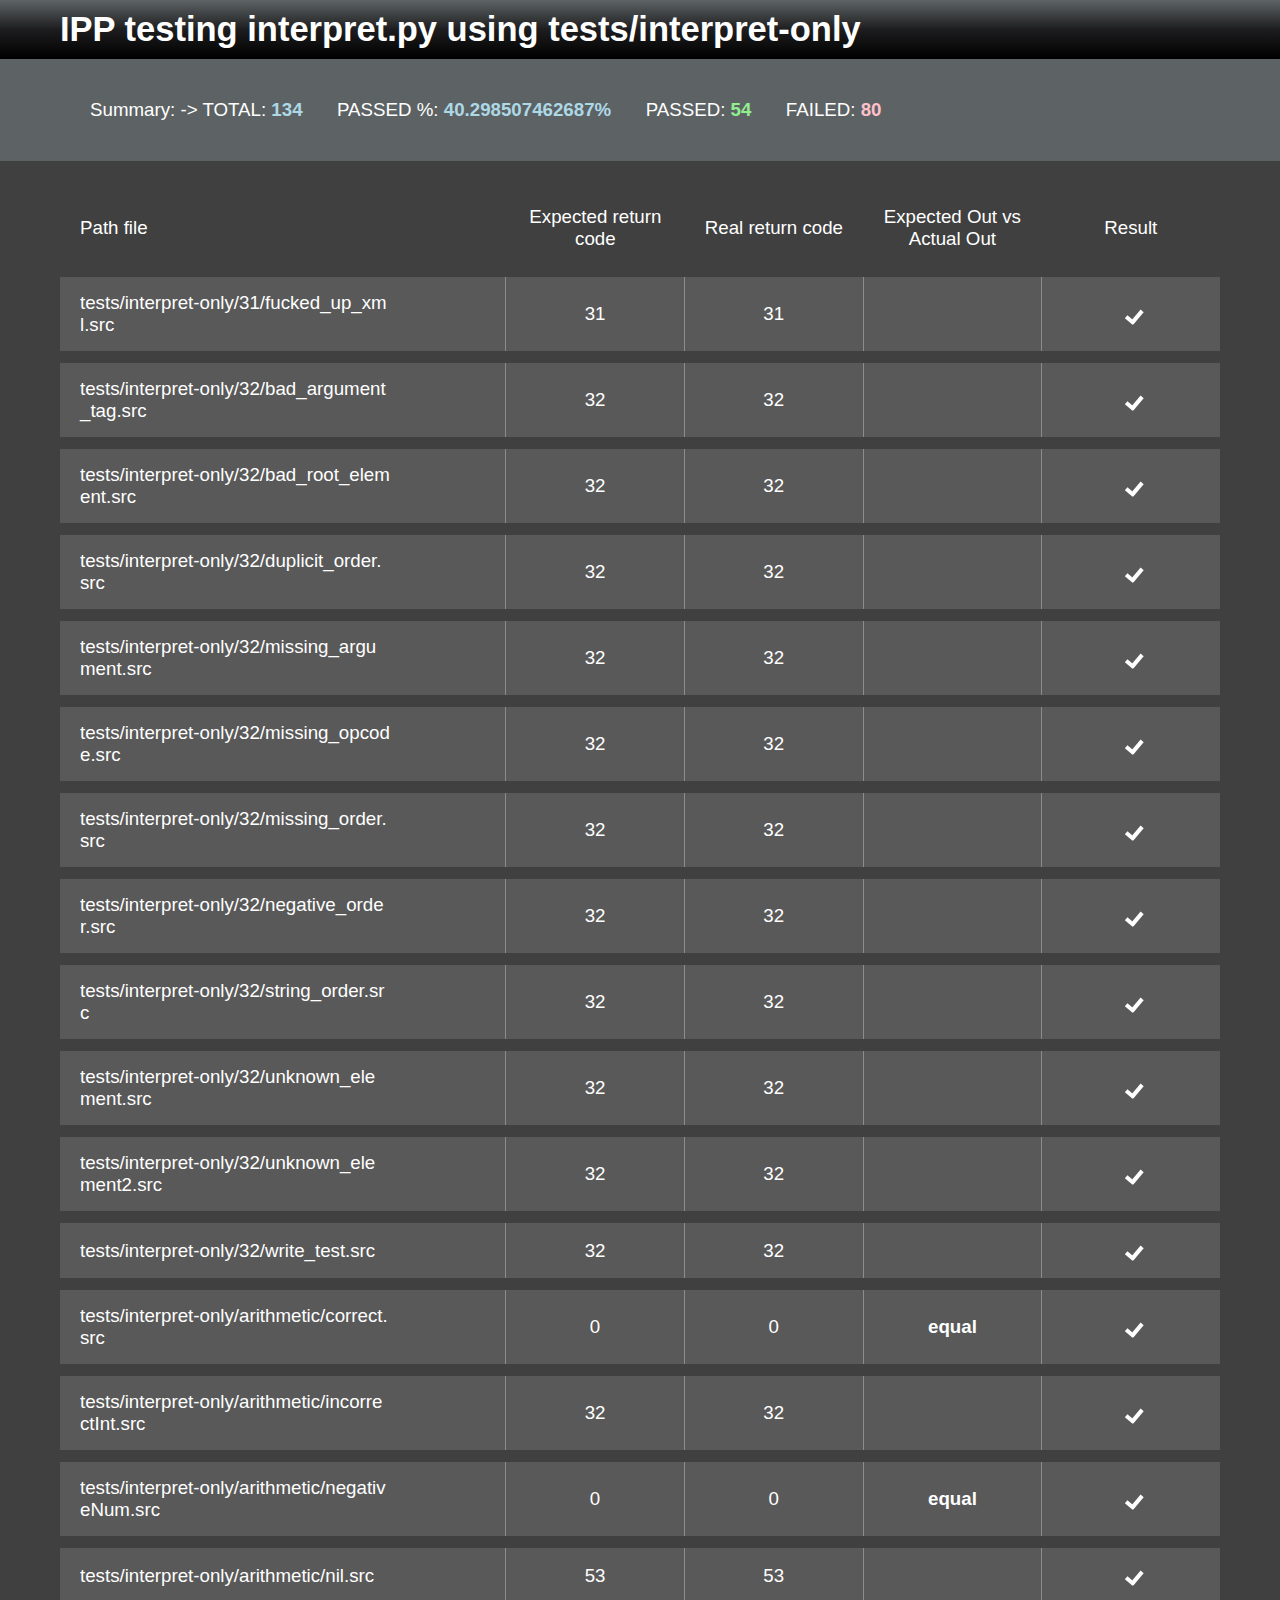
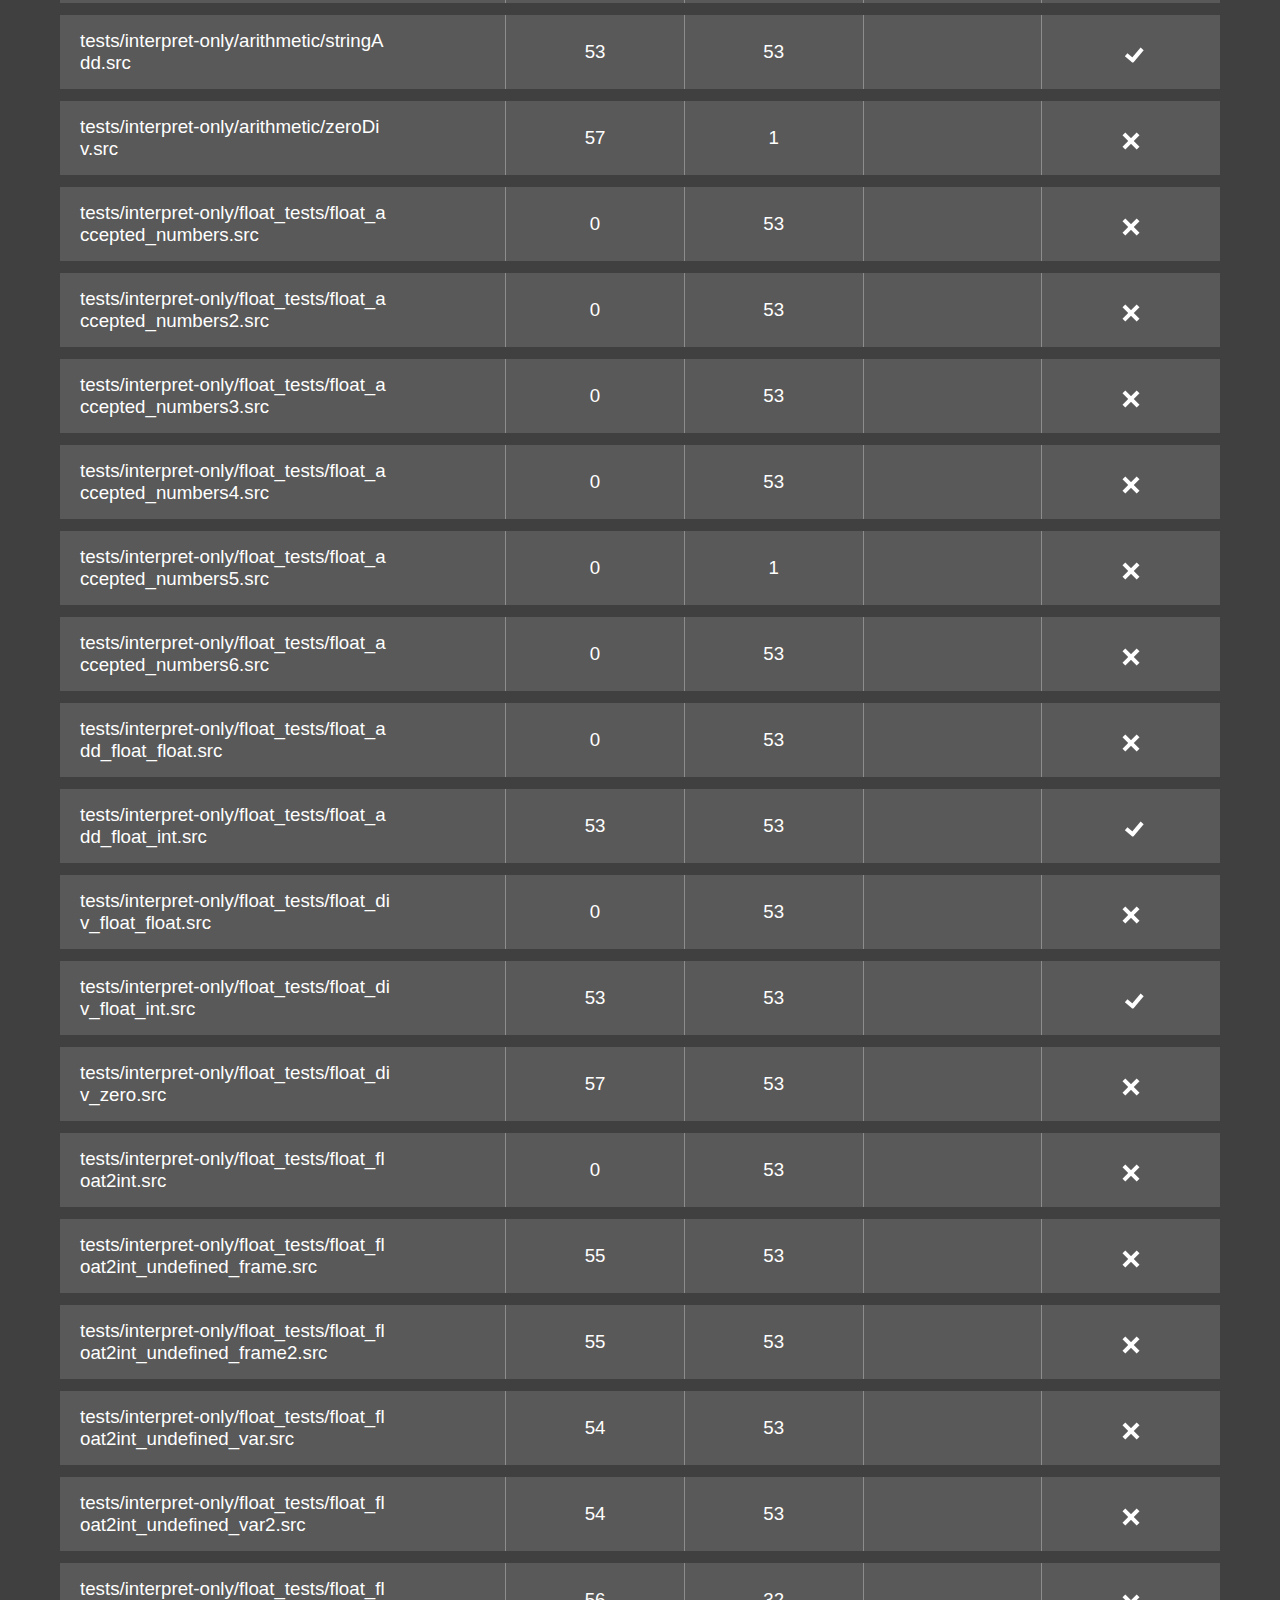
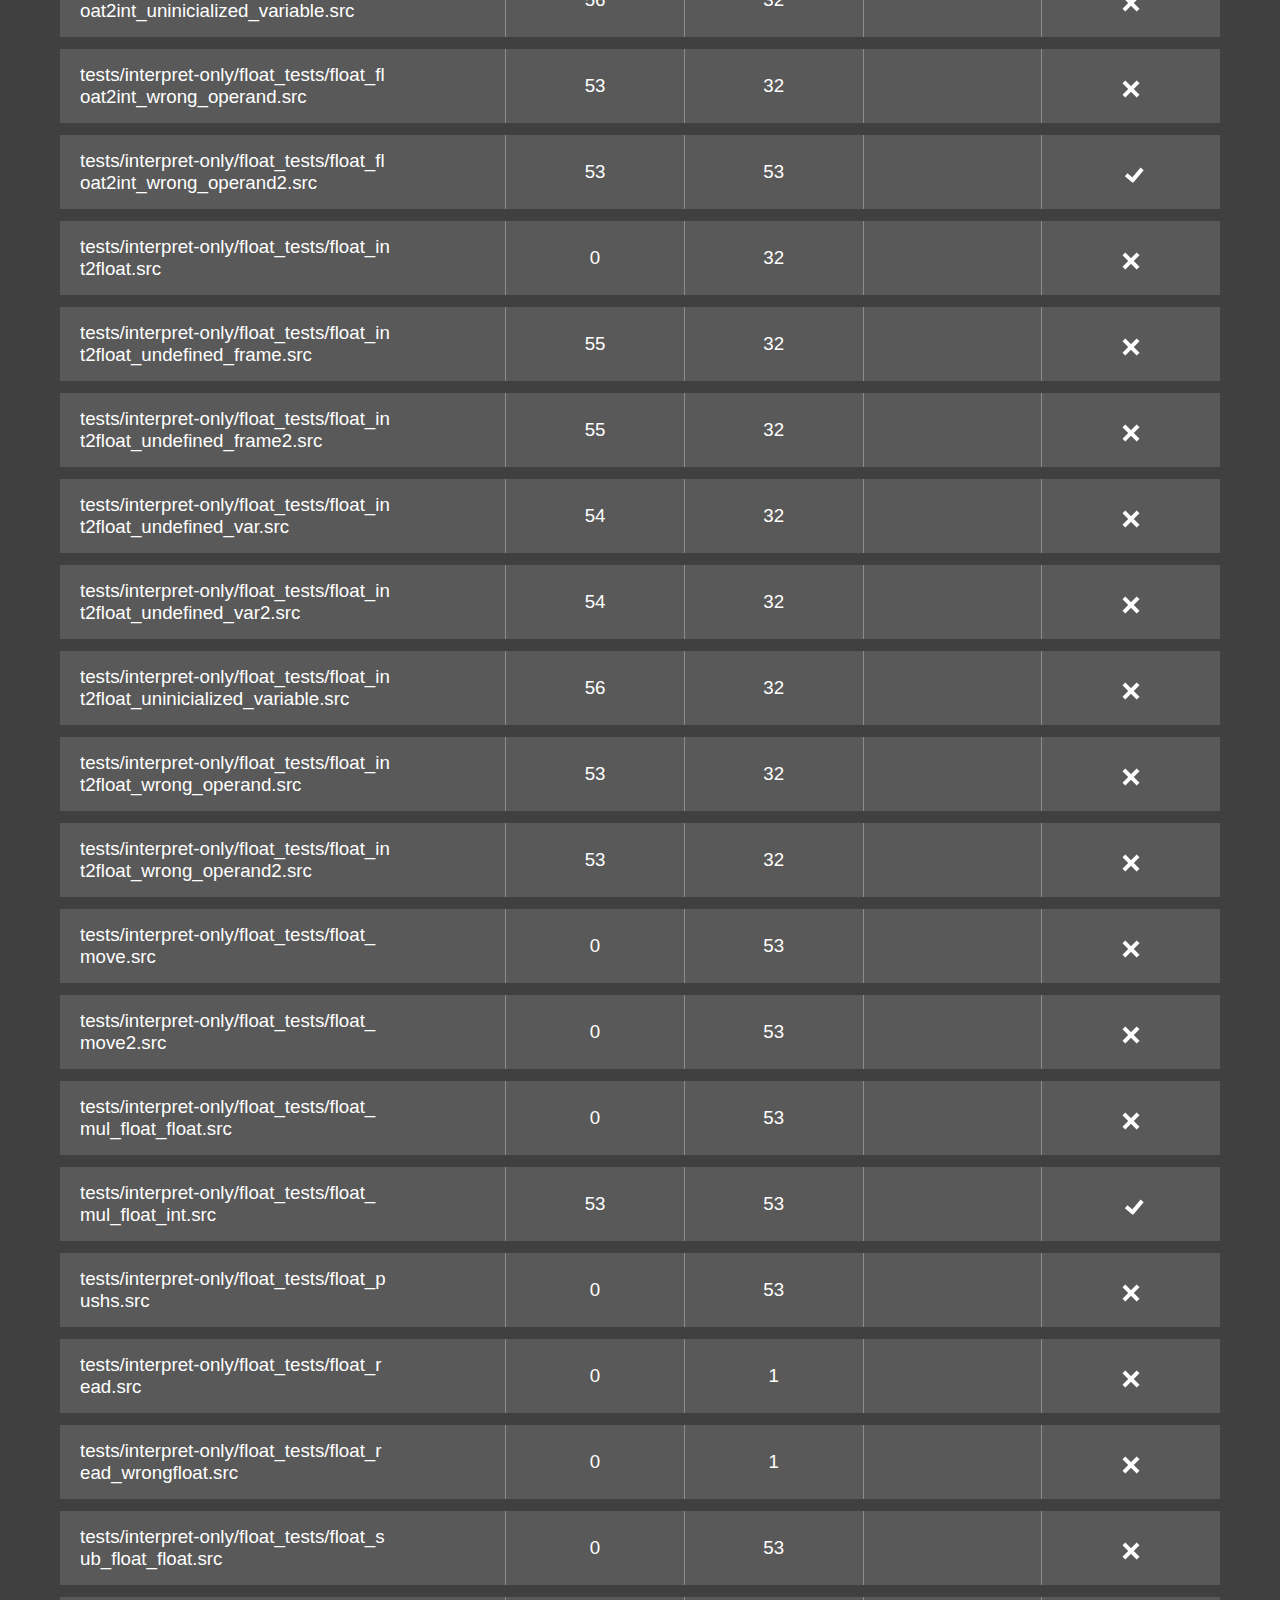
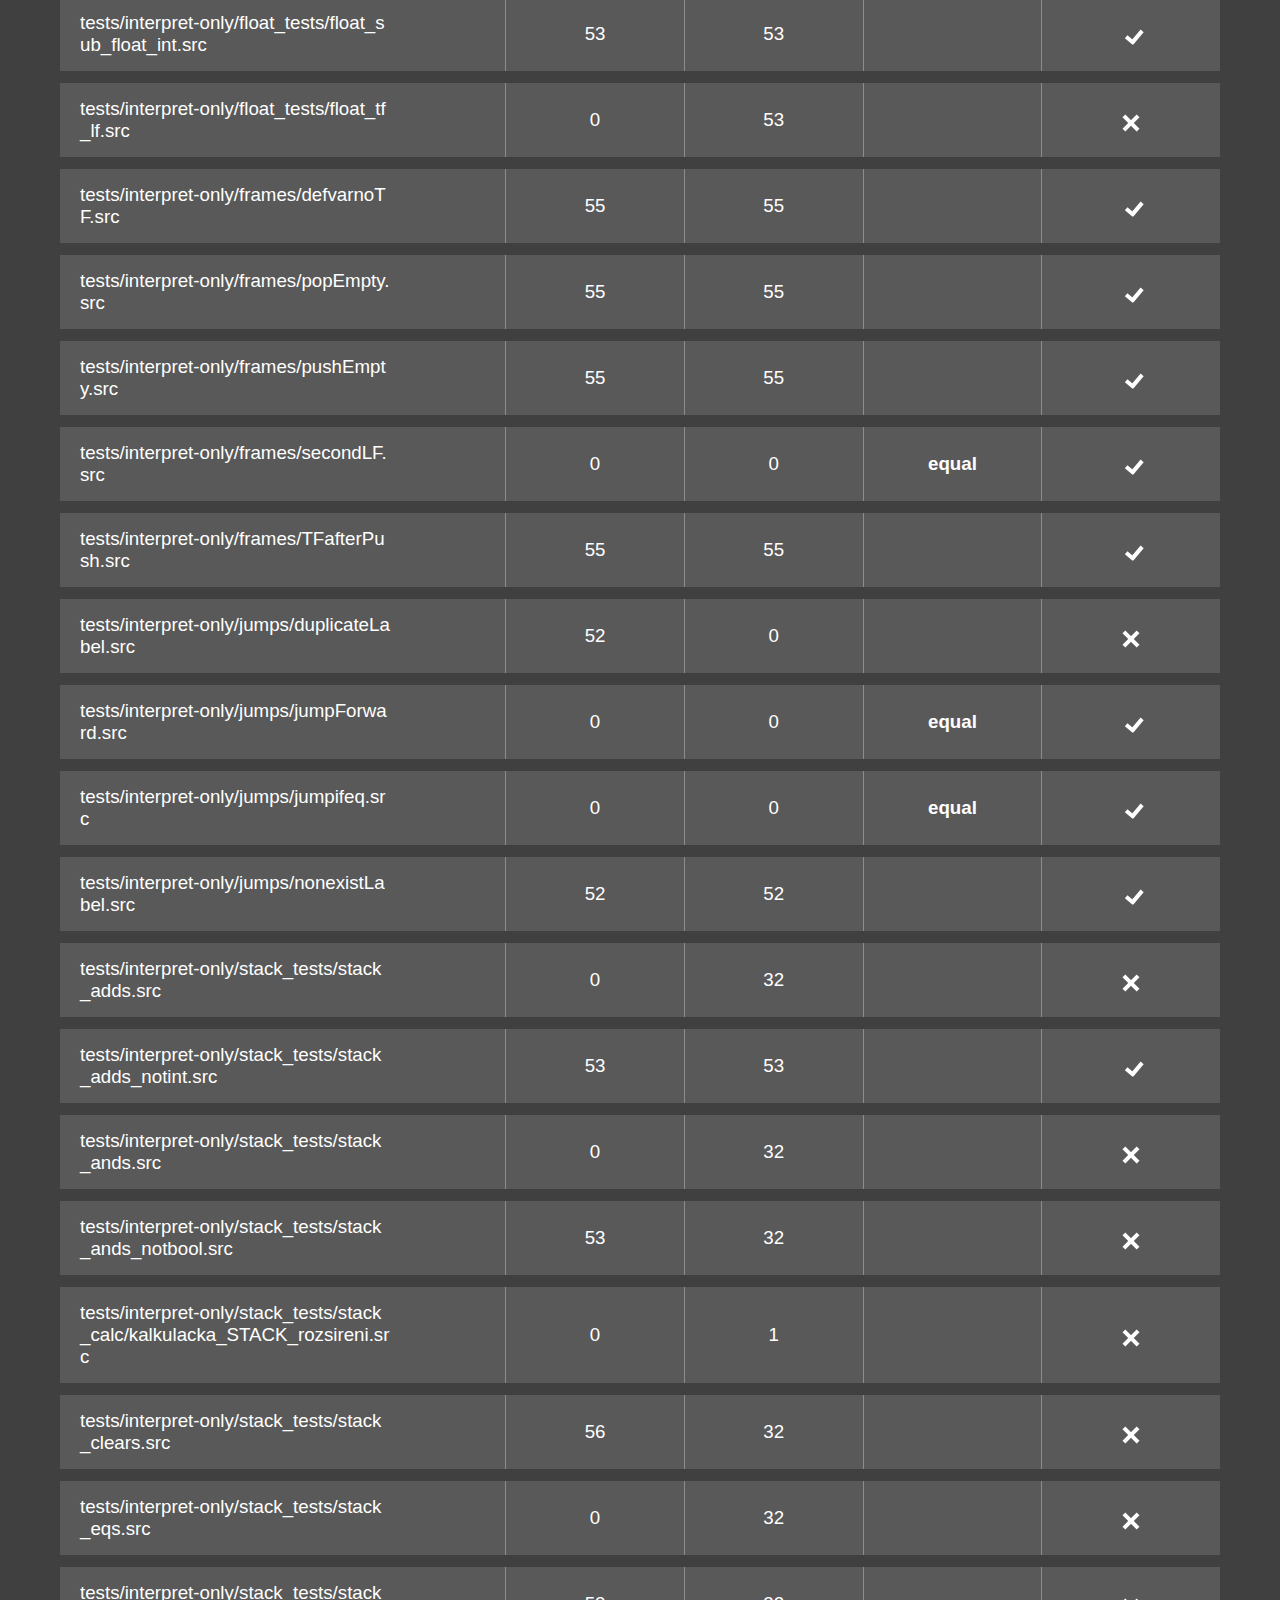
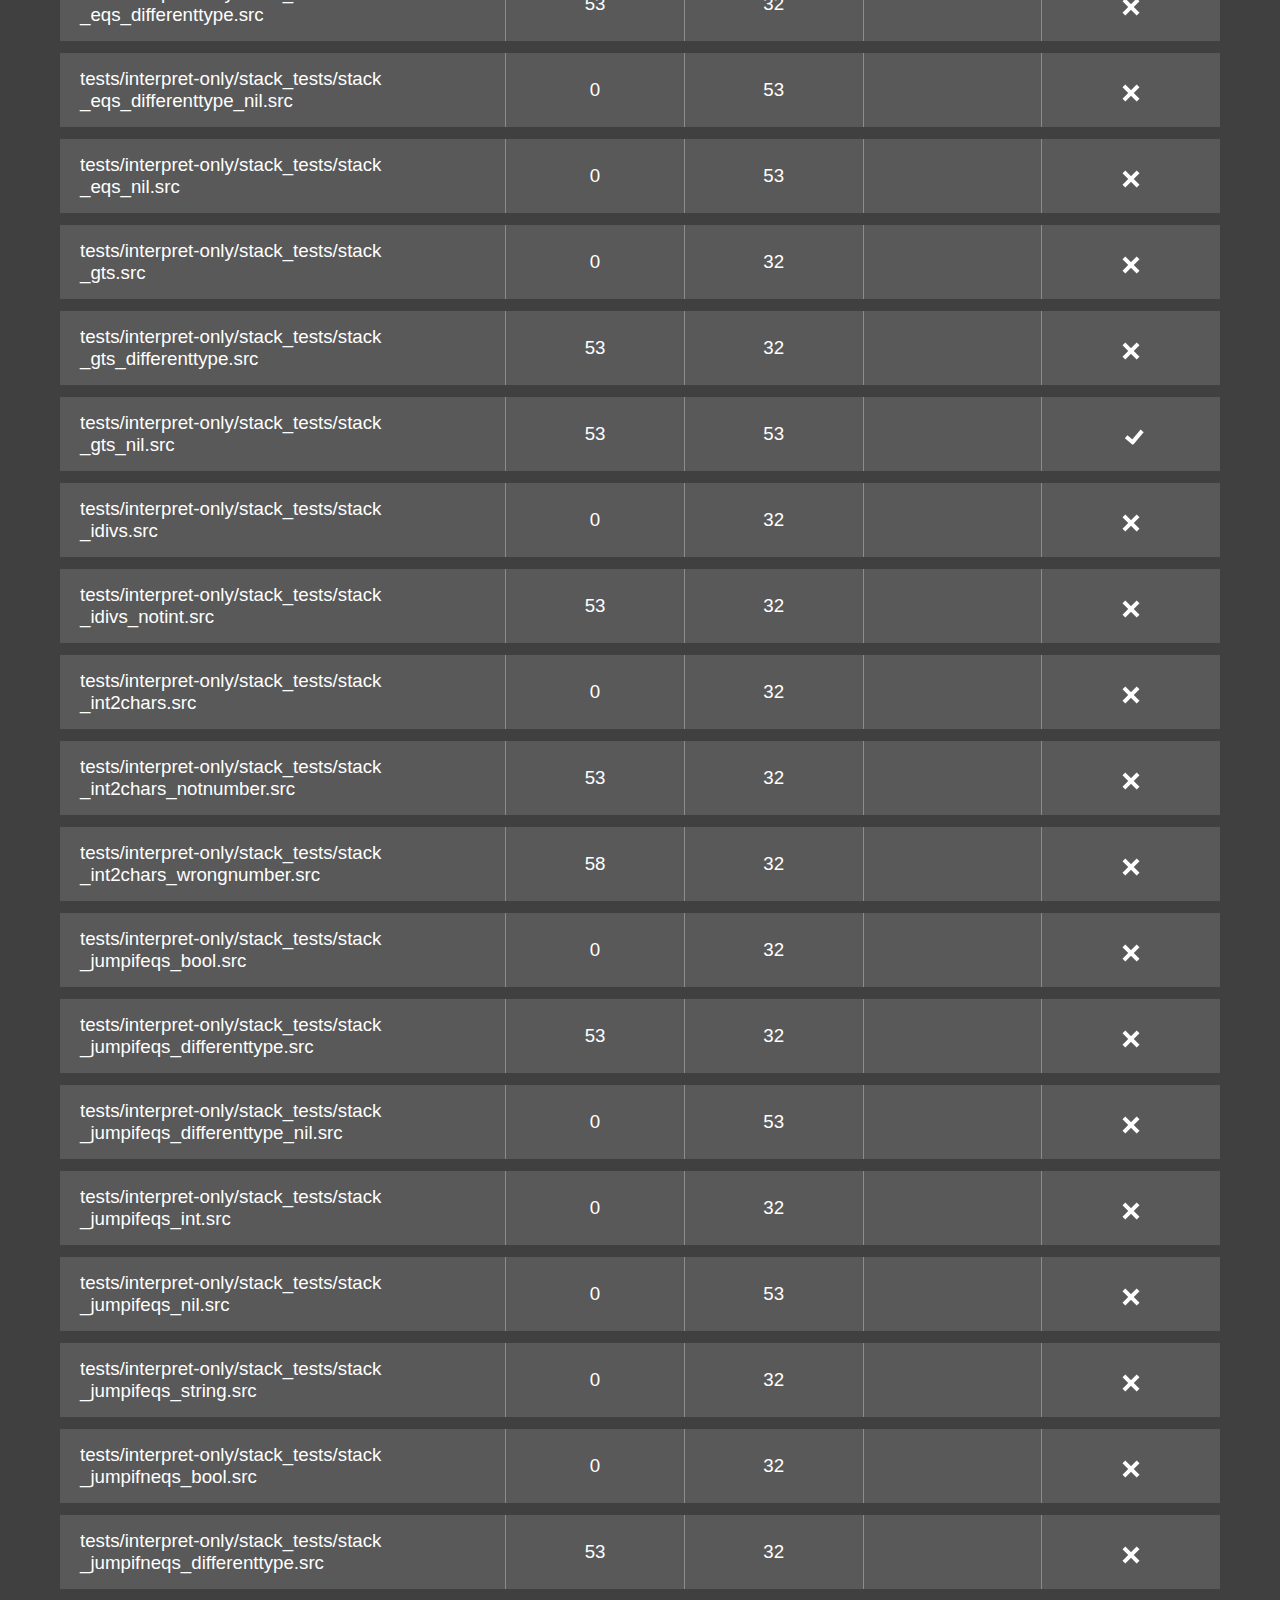
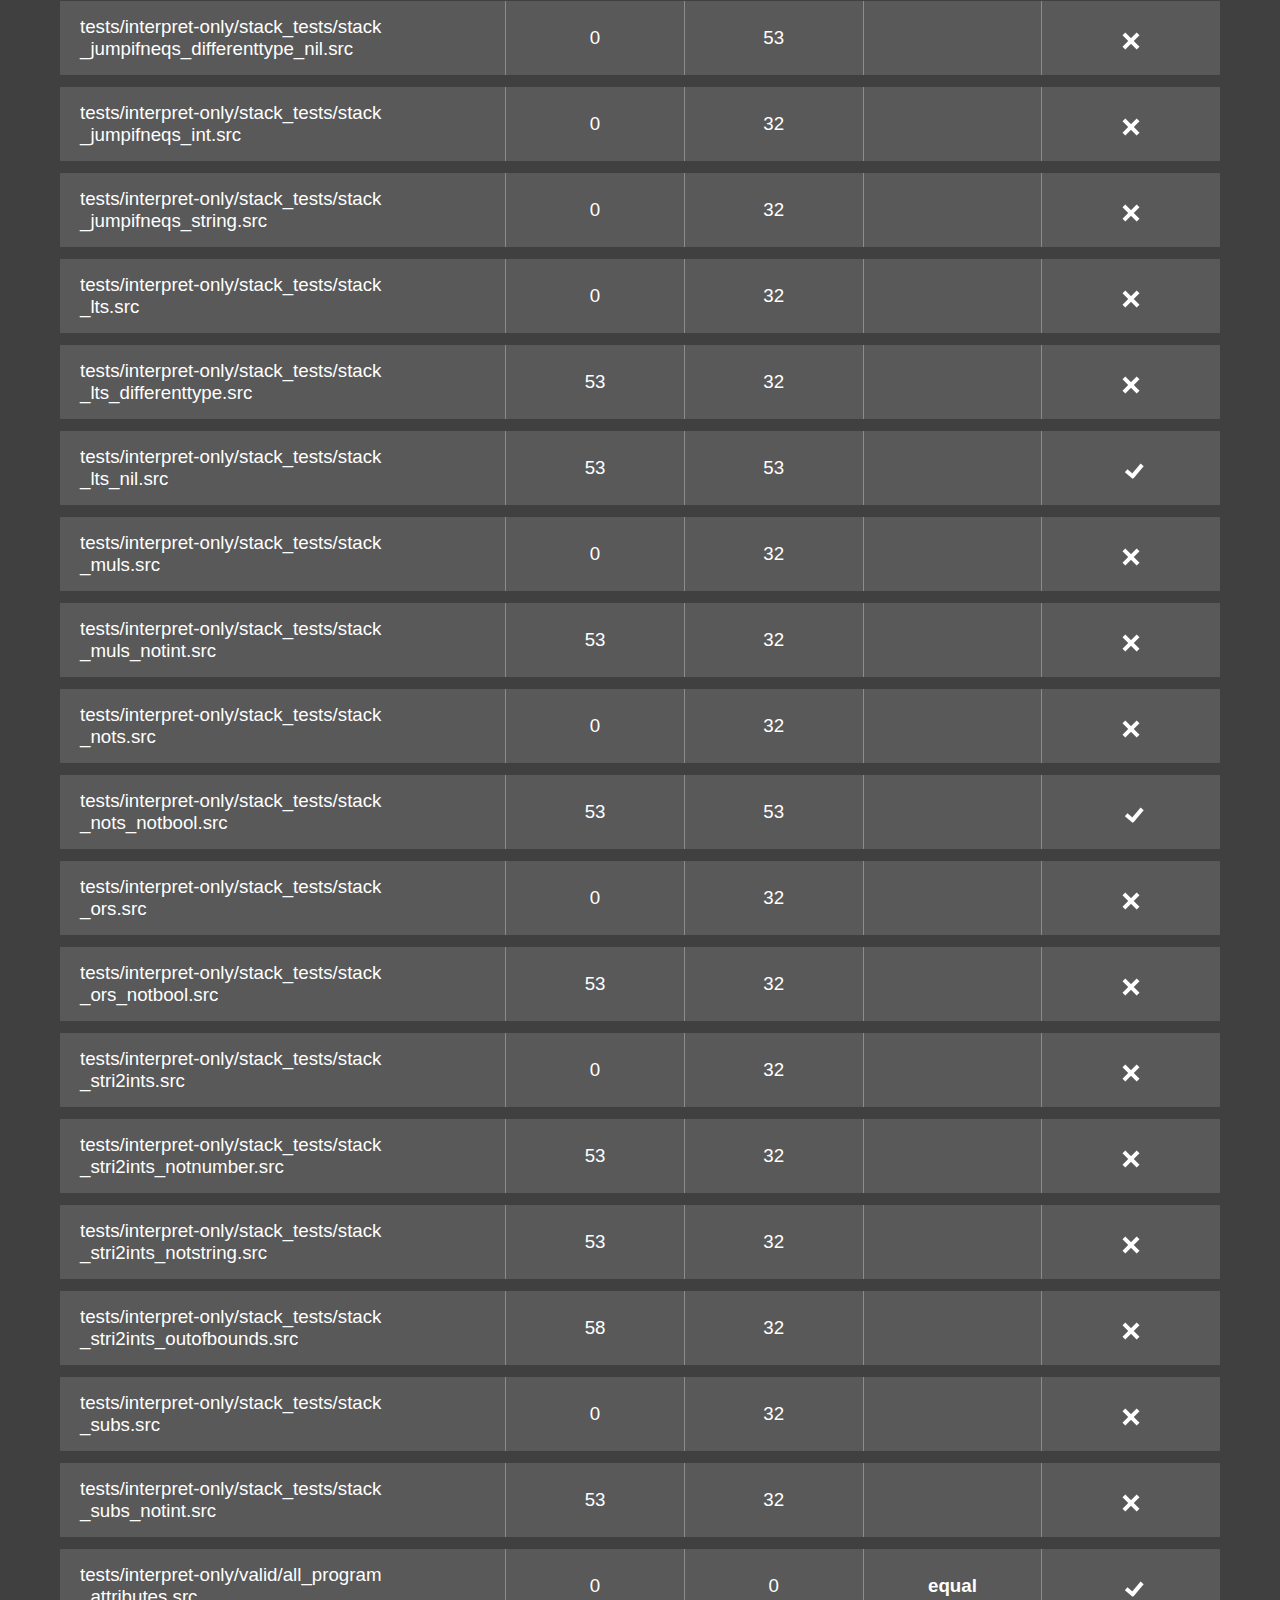
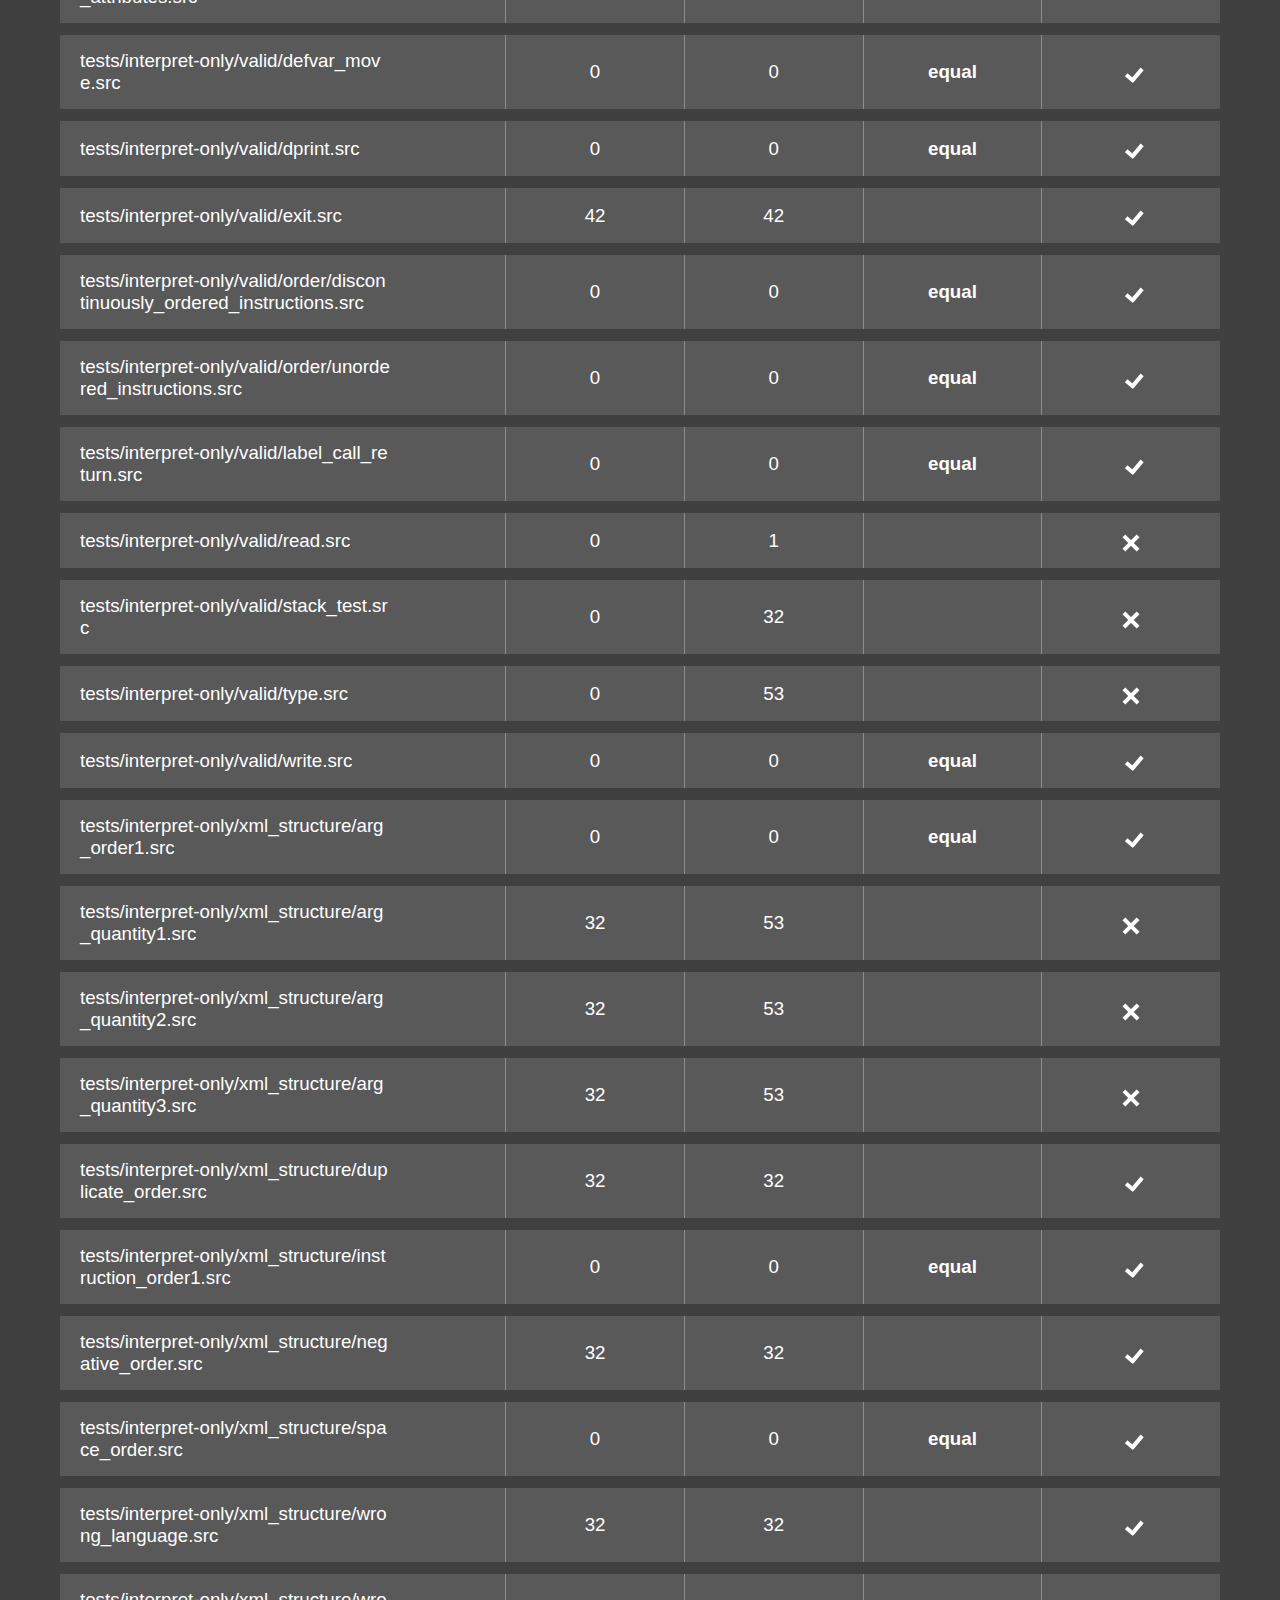
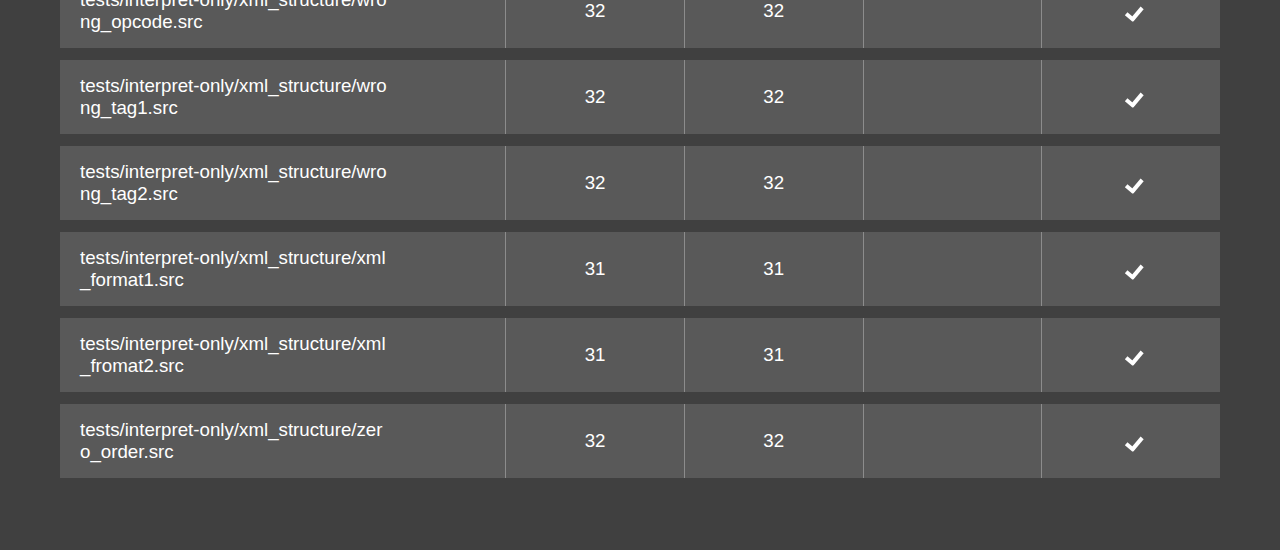
<file: VAI/tester/int/report.html>
<!DOCTYPE HTML>

<html>

    <head>

	    <meta charset="UTF-8"> 

	    <title>IPP test.php results</title>

	    <style type="text/css">

        *{

            margin: 0;

            padding: 0;

            box-sizing: border-box;

            

        }

        body{
            background: rgb(0,0,0);
            background: linear-gradient(0deg, rgba(0,0,0,1) 0%, rgba(29,29,31,1) 50%, rgba(94,100,101,1) 100%);
            min-width: 700px;
            

        

            font-family: Arial;  }

        h3 {

            font-weight: initial;

        }

        header{

            background: black;
            background: linear-gradient(0deg, rgba(0,0,0,1) 0%, rgba(29,29,31,1) 50%, rgba(94,100,101,1) 100%);

            width: 100%;

            height: auto;

            padding: 10px 0;

            color: white;

        }

        .header_content{

            display: flex;

            align-items: center;

            justify-content: space-between;

            font-size: 23px;

            max-width: 1240px;

            margin: 0 auto;

            padding: 0px 40px;

        }

        .header_content span{

            font-weight: 100;

        }

        #content{

            color: white;

        }

        #content .overview {

            display: flex;

            justify-content: space-between;

            padding: 40px;

            margin: 0 auto;

            max-width: 1240px;

        }

        #content .package{

            background: #404040;

        }

        #content .overview .summary h3{

            display: inline-block;

            padding-left: 30px;

        }

        #content .overview h3 span{

            font-weight: bold;

        }

        #content .results {

            display: flex;

            flex-flow: column;

            padding: 30px 40px 60px 40px;

            margin: 0 auto;

            max-width: 1240px;

            

        }

        #content .results .row{

            display: flex;

            justify-content: space-between;

            margin-bottom: 12px;

        }

        #content .results .row:not(:first-child){

            background: #595959;

           

        }

        #content .results .row h3{

            padding: 15px 20px;

        }

        #content .results .row .field{

            display: flex;

            align-items: center

        }

        #content .results .row .field:first-child h3{

            text-align: left;

            max-width: 350px;

            word-break:  break-all;

        }

        #content .results .row .field:first-child {

            width: 100%;

        }

        #content .results .row:not(:first-child) .field:not(:first-child) {

            border-left: solid 1px #8c8c8c;

        }

        #content .results .row .field:not(:first-child) {

            text-align: center;

            justify-content: center;

            width: 40%;

        }

        #content .overview .no_files {

            width: 100%;

            text-align: center;

        }

        .check, .cross{

    

            display: block;

            height: 25px;

            width: 25px;

    
        }


        .check:before, .check:after, .cross:before, .cross:after{

            display: block;

            background: white;

            width: 4px;

            content: " ";

            position: relative;

        }

        .check:before{

            transform: rotate(40deg);

            height: 16px;

            left: 16px;

            top: 7px;

        }

        .check:after{

            transform: rotate(-50deg);

            height: 10px;

            left: 9px;

            top: -3px;

        }

        .cross:after{

            transform: rotate(-45deg);

            height: 20px;

            margin: 0 auto;

            left: 0px;

            top: -15px;

        }

        .cross:before{

            transform: rotate(45deg);

            height: 20px;

            margin: 0 auto;

            top: 5px;

        }

        .bold{

            font-weight: bold;

        }

        </style>

    </head>

    <body>

        <header>

            <div class="header_content">

                <h2> <spanstyle="color:white;font-weight:bold">IPP testing interpret.py using tests/interpret-only</span></h2>

               

            </div>

        </header>

        <section id="content">

            <div class="overview"> 

                <div class="summary">
                    
                    <h3>Summary: -> TOTAL: <span style="color:lightblue;font-weight:bold">134</span></h3>

                    <h3>PASSED %: <span style="color:lightblue;font-weight:bold">40.298507462687%</span></h3>

                    <h3>PASSED: <span style="color:lightgreen;font-weight:bold">54</span></h3>

                    <h3>FAILED: <span style="color:pink;font-weight:bold">80</span></h3>

                </div>

            </div>

            <div class="package">

                <div class="results">

                    <div class="row">

                        <div class="field">

                            <h3>Path file</h3>

                        </div>

                        <div class="field">

                            <h3>Expected return code</h3>

                        </div>

                        <div class="field">

                            <h3>Real return code</h3>

                        </div>

                        <div class="field">

                            <h3>Expected Out vs Actual Out</h3>

                        </div>

                        <div class="field">

                            <h3>Result</h3>

                        </div>

                    </div>

                    <div class="row">

                        <div class="field">

                            <h3>tests/interpret-only/31/fucked_up_xml.src</h3>

                        </div>

                        <div class="field">

                            <h3>31</h3>

                        </div>

                        <div class="field">

                            <h3>31</h3>

                        </div>

                        <div class="field">

                            <h3 class="bold"></h3>

                        </div>

                        <div class="field">

                            <h3><a class="check"></a></h3>

                        </div>

                    </div>

    

                    <div class="row">

                        <div class="field">

                            <h3>tests/interpret-only/32/bad_argument_tag.src</h3>

                        </div>

                        <div class="field">

                            <h3>32</h3>

                        </div>

                        <div class="field">

                            <h3>32</h3>

                        </div>

                        <div class="field">

                            <h3 class="bold"></h3>

                        </div>

                        <div class="field">

                            <h3><a class="check"></a></h3>

                        </div>

                    </div>

    

                    <div class="row">

                        <div class="field">

                            <h3>tests/interpret-only/32/bad_root_element.src</h3>

                        </div>

                        <div class="field">

                            <h3>32</h3>

                        </div>

                        <div class="field">

                            <h3>32</h3>

                        </div>

                        <div class="field">

                            <h3 class="bold"></h3>

                        </div>

                        <div class="field">

                            <h3><a class="check"></a></h3>

                        </div>

                    </div>

    

                    <div class="row">

                        <div class="field">

                            <h3>tests/interpret-only/32/duplicit_order.src</h3>

                        </div>

                        <div class="field">

                            <h3>32</h3>

                        </div>

                        <div class="field">

                            <h3>32</h3>

                        </div>

                        <div class="field">

                            <h3 class="bold"></h3>

                        </div>

                        <div class="field">

                            <h3><a class="check"></a></h3>

                        </div>

                    </div>

    

                    <div class="row">

                        <div class="field">

                            <h3>tests/interpret-only/32/missing_argument.src</h3>

                        </div>

                        <div class="field">

                            <h3>32</h3>

                        </div>

                        <div class="field">

                            <h3>32</h3>

                        </div>

                        <div class="field">

                            <h3 class="bold"></h3>

                        </div>

                        <div class="field">

                            <h3><a class="check"></a></h3>

                        </div>

                    </div>

    

                    <div class="row">

                        <div class="field">

                            <h3>tests/interpret-only/32/missing_opcode.src</h3>

                        </div>

                        <div class="field">

                            <h3>32</h3>

                        </div>

                        <div class="field">

                            <h3>32</h3>

                        </div>

                        <div class="field">

                            <h3 class="bold"></h3>

                        </div>

                        <div class="field">

                            <h3><a class="check"></a></h3>

                        </div>

                    </div>

    

                    <div class="row">

                        <div class="field">

                            <h3>tests/interpret-only/32/missing_order.src</h3>

                        </div>

                        <div class="field">

                            <h3>32</h3>

                        </div>

                        <div class="field">

                            <h3>32</h3>

                        </div>

                        <div class="field">

                            <h3 class="bold"></h3>

                        </div>

                        <div class="field">

                            <h3><a class="check"></a></h3>

                        </div>

                    </div>

    

                    <div class="row">

                        <div class="field">

                            <h3>tests/interpret-only/32/negative_order.src</h3>

                        </div>

                        <div class="field">

                            <h3>32</h3>

                        </div>

                        <div class="field">

                            <h3>32</h3>

                        </div>

                        <div class="field">

                            <h3 class="bold"></h3>

                        </div>

                        <div class="field">

                            <h3><a class="check"></a></h3>

                        </div>

                    </div>

    

                    <div class="row">

                        <div class="field">

                            <h3>tests/interpret-only/32/string_order.src</h3>

                        </div>

                        <div class="field">

                            <h3>32</h3>

                        </div>

                        <div class="field">

                            <h3>32</h3>

                        </div>

                        <div class="field">

                            <h3 class="bold"></h3>

                        </div>

                        <div class="field">

                            <h3><a class="check"></a></h3>

                        </div>

                    </div>

    

                    <div class="row">

                        <div class="field">

                            <h3>tests/interpret-only/32/unknown_element.src</h3>

                        </div>

                        <div class="field">

                            <h3>32</h3>

                        </div>

                        <div class="field">

                            <h3>32</h3>

                        </div>

                        <div class="field">

                            <h3 class="bold"></h3>

                        </div>

                        <div class="field">

                            <h3><a class="check"></a></h3>

                        </div>

                    </div>

    

                    <div class="row">

                        <div class="field">

                            <h3>tests/interpret-only/32/unknown_element2.src</h3>

                        </div>

                        <div class="field">

                            <h3>32</h3>

                        </div>

                        <div class="field">

                            <h3>32</h3>

                        </div>

                        <div class="field">

                            <h3 class="bold"></h3>

                        </div>

                        <div class="field">

                            <h3><a class="check"></a></h3>

                        </div>

                    </div>

    

                    <div class="row">

                        <div class="field">

                            <h3>tests/interpret-only/32/write_test.src</h3>

                        </div>

                        <div class="field">

                            <h3>32</h3>

                        </div>

                        <div class="field">

                            <h3>32</h3>

                        </div>

                        <div class="field">

                            <h3 class="bold"></h3>

                        </div>

                        <div class="field">

                            <h3><a class="check"></a></h3>

                        </div>

                    </div>

    

                    <div class="row">

                        <div class="field">

                            <h3>tests/interpret-only/arithmetic/correct.src</h3>

                        </div>

                        <div class="field">

                            <h3>0</h3>

                        </div>

                        <div class="field">

                            <h3>0</h3>

                        </div>

                        <div class="field">

                            <h3 class="bold">equal</h3>

                        </div>

                        <div class="field">

                            <h3><a class="check"></a></h3>

                        </div>

                    </div>

    

                    <div class="row">

                        <div class="field">

                            <h3>tests/interpret-only/arithmetic/incorrectInt.src</h3>

                        </div>

                        <div class="field">

                            <h3>32</h3>

                        </div>

                        <div class="field">

                            <h3>32</h3>

                        </div>

                        <div class="field">

                            <h3 class="bold"></h3>

                        </div>

                        <div class="field">

                            <h3><a class="check"></a></h3>

                        </div>

                    </div>

    

                    <div class="row">

                        <div class="field">

                            <h3>tests/interpret-only/arithmetic/negativeNum.src</h3>

                        </div>

                        <div class="field">

                            <h3>0
</h3>

                        </div>

                        <div class="field">

                            <h3>0</h3>

                        </div>

                        <div class="field">

                            <h3 class="bold">equal</h3>

                        </div>

                        <div class="field">

                            <h3><a class="check"></a></h3>

                        </div>

                    </div>

    

                    <div class="row">

                        <div class="field">

                            <h3>tests/interpret-only/arithmetic/nil.src</h3>

                        </div>

                        <div class="field">

                            <h3>53</h3>

                        </div>

                        <div class="field">

                            <h3>53</h3>

                        </div>

                        <div class="field">

                            <h3 class="bold"></h3>

                        </div>

                        <div class="field">

                            <h3><a class="check"></a></h3>

                        </div>

                    </div>

    

                    <div class="row">

                        <div class="field">

                            <h3>tests/interpret-only/arithmetic/stringAdd.src</h3>

                        </div>

                        <div class="field">

                            <h3>53</h3>

                        </div>

                        <div class="field">

                            <h3>53</h3>

                        </div>

                        <div class="field">

                            <h3 class="bold"></h3>

                        </div>

                        <div class="field">

                            <h3><a class="check"></a></h3>

                        </div>

                    </div>

    

                    <div class="row">

                        <div class="field">

                            <h3>tests/interpret-only/arithmetic/zeroDiv.src</h3>

                        </div>

                        <div class="field">

                            <h3>57</h3>

                        </div>

                        <div class="field">

                            <h3>1</h3>

                        </div>

                        <div class="field">

                            <h3 class="bold"></h3>

                        </div>

                        <div class="field">

                            <h3><a class="cross"></a></h3>

                        </div>

                    </div>

    

                    <div class="row">

                        <div class="field">

                            <h3>tests/interpret-only/float_tests/float_accepted_numbers.src</h3>

                        </div>

                        <div class="field">

                            <h3>0</h3>

                        </div>

                        <div class="field">

                            <h3>53</h3>

                        </div>

                        <div class="field">

                            <h3 class="bold"></h3>

                        </div>

                        <div class="field">

                            <h3><a class="cross"></a></h3>

                        </div>

                    </div>

    

                    <div class="row">

                        <div class="field">

                            <h3>tests/interpret-only/float_tests/float_accepted_numbers2.src</h3>

                        </div>

                        <div class="field">

                            <h3>0</h3>

                        </div>

                        <div class="field">

                            <h3>53</h3>

                        </div>

                        <div class="field">

                            <h3 class="bold"></h3>

                        </div>

                        <div class="field">

                            <h3><a class="cross"></a></h3>

                        </div>

                    </div>

    

                    <div class="row">

                        <div class="field">

                            <h3>tests/interpret-only/float_tests/float_accepted_numbers3.src</h3>

                        </div>

                        <div class="field">

                            <h3>0</h3>

                        </div>

                        <div class="field">

                            <h3>53</h3>

                        </div>

                        <div class="field">

                            <h3 class="bold"></h3>

                        </div>

                        <div class="field">

                            <h3><a class="cross"></a></h3>

                        </div>

                    </div>

    

                    <div class="row">

                        <div class="field">

                            <h3>tests/interpret-only/float_tests/float_accepted_numbers4.src</h3>

                        </div>

                        <div class="field">

                            <h3>0</h3>

                        </div>

                        <div class="field">

                            <h3>53</h3>

                        </div>

                        <div class="field">

                            <h3 class="bold"></h3>

                        </div>

                        <div class="field">

                            <h3><a class="cross"></a></h3>

                        </div>

                    </div>

    

                    <div class="row">

                        <div class="field">

                            <h3>tests/interpret-only/float_tests/float_accepted_numbers5.src</h3>

                        </div>

                        <div class="field">

                            <h3>0</h3>

                        </div>

                        <div class="field">

                            <h3>1</h3>

                        </div>

                        <div class="field">

                            <h3 class="bold"></h3>

                        </div>

                        <div class="field">

                            <h3><a class="cross"></a></h3>

                        </div>

                    </div>

    

                    <div class="row">

                        <div class="field">

                            <h3>tests/interpret-only/float_tests/float_accepted_numbers6.src</h3>

                        </div>

                        <div class="field">

                            <h3>0</h3>

                        </div>

                        <div class="field">

                            <h3>53</h3>

                        </div>

                        <div class="field">

                            <h3 class="bold"></h3>

                        </div>

                        <div class="field">

                            <h3><a class="cross"></a></h3>

                        </div>

                    </div>

    

                    <div class="row">

                        <div class="field">

                            <h3>tests/interpret-only/float_tests/float_add_float_float.src</h3>

                        </div>

                        <div class="field">

                            <h3>0</h3>

                        </div>

                        <div class="field">

                            <h3>53</h3>

                        </div>

                        <div class="field">

                            <h3 class="bold"></h3>

                        </div>

                        <div class="field">

                            <h3><a class="cross"></a></h3>

                        </div>

                    </div>

    

                    <div class="row">

                        <div class="field">

                            <h3>tests/interpret-only/float_tests/float_add_float_int.src</h3>

                        </div>

                        <div class="field">

                            <h3>53</h3>

                        </div>

                        <div class="field">

                            <h3>53</h3>

                        </div>

                        <div class="field">

                            <h3 class="bold"></h3>

                        </div>

                        <div class="field">

                            <h3><a class="check"></a></h3>

                        </div>

                    </div>

    

                    <div class="row">

                        <div class="field">

                            <h3>tests/interpret-only/float_tests/float_div_float_float.src</h3>

                        </div>

                        <div class="field">

                            <h3>0</h3>

                        </div>

                        <div class="field">

                            <h3>53</h3>

                        </div>

                        <div class="field">

                            <h3 class="bold"></h3>

                        </div>

                        <div class="field">

                            <h3><a class="cross"></a></h3>

                        </div>

                    </div>

    

                    <div class="row">

                        <div class="field">

                            <h3>tests/interpret-only/float_tests/float_div_float_int.src</h3>

                        </div>

                        <div class="field">

                            <h3>53</h3>

                        </div>

                        <div class="field">

                            <h3>53</h3>

                        </div>

                        <div class="field">

                            <h3 class="bold"></h3>

                        </div>

                        <div class="field">

                            <h3><a class="check"></a></h3>

                        </div>

                    </div>

    

                    <div class="row">

                        <div class="field">

                            <h3>tests/interpret-only/float_tests/float_div_zero.src</h3>

                        </div>

                        <div class="field">

                            <h3>57</h3>

                        </div>

                        <div class="field">

                            <h3>53</h3>

                        </div>

                        <div class="field">

                            <h3 class="bold"></h3>

                        </div>

                        <div class="field">

                            <h3><a class="cross"></a></h3>

                        </div>

                    </div>

    

                    <div class="row">

                        <div class="field">

                            <h3>tests/interpret-only/float_tests/float_float2int.src</h3>

                        </div>

                        <div class="field">

                            <h3>0</h3>

                        </div>

                        <div class="field">

                            <h3>53</h3>

                        </div>

                        <div class="field">

                            <h3 class="bold"></h3>

                        </div>

                        <div class="field">

                            <h3><a class="cross"></a></h3>

                        </div>

                    </div>

    

                    <div class="row">

                        <div class="field">

                            <h3>tests/interpret-only/float_tests/float_float2int_undefined_frame.src</h3>

                        </div>

                        <div class="field">

                            <h3>55</h3>

                        </div>

                        <div class="field">

                            <h3>53</h3>

                        </div>

                        <div class="field">

                            <h3 class="bold"></h3>

                        </div>

                        <div class="field">

                            <h3><a class="cross"></a></h3>

                        </div>

                    </div>

    

                    <div class="row">

                        <div class="field">

                            <h3>tests/interpret-only/float_tests/float_float2int_undefined_frame2.src</h3>

                        </div>

                        <div class="field">

                            <h3>55</h3>

                        </div>

                        <div class="field">

                            <h3>53</h3>

                        </div>

                        <div class="field">

                            <h3 class="bold"></h3>

                        </div>

                        <div class="field">

                            <h3><a class="cross"></a></h3>

                        </div>

                    </div>

    

                    <div class="row">

                        <div class="field">

                            <h3>tests/interpret-only/float_tests/float_float2int_undefined_var.src</h3>

                        </div>

                        <div class="field">

                            <h3>54</h3>

                        </div>

                        <div class="field">

                            <h3>53</h3>

                        </div>

                        <div class="field">

                            <h3 class="bold"></h3>

                        </div>

                        <div class="field">

                            <h3><a class="cross"></a></h3>

                        </div>

                    </div>

    

                    <div class="row">

                        <div class="field">

                            <h3>tests/interpret-only/float_tests/float_float2int_undefined_var2.src</h3>

                        </div>

                        <div class="field">

                            <h3>54</h3>

                        </div>

                        <div class="field">

                            <h3>53</h3>

                        </div>

                        <div class="field">

                            <h3 class="bold"></h3>

                        </div>

                        <div class="field">

                            <h3><a class="cross"></a></h3>

                        </div>

                    </div>

    

                    <div class="row">

                        <div class="field">

                            <h3>tests/interpret-only/float_tests/float_float2int_uninicialized_variable.src</h3>

                        </div>

                        <div class="field">

                            <h3>56</h3>

                        </div>

                        <div class="field">

                            <h3>32</h3>

                        </div>

                        <div class="field">

                            <h3 class="bold"></h3>

                        </div>

                        <div class="field">

                            <h3><a class="cross"></a></h3>

                        </div>

                    </div>

    

                    <div class="row">

                        <div class="field">

                            <h3>tests/interpret-only/float_tests/float_float2int_wrong_operand.src</h3>

                        </div>

                        <div class="field">

                            <h3>53</h3>

                        </div>

                        <div class="field">

                            <h3>32</h3>

                        </div>

                        <div class="field">

                            <h3 class="bold"></h3>

                        </div>

                        <div class="field">

                            <h3><a class="cross"></a></h3>

                        </div>

                    </div>

    

                    <div class="row">

                        <div class="field">

                            <h3>tests/interpret-only/float_tests/float_float2int_wrong_operand2.src</h3>

                        </div>

                        <div class="field">

                            <h3>53</h3>

                        </div>

                        <div class="field">

                            <h3>53</h3>

                        </div>

                        <div class="field">

                            <h3 class="bold"></h3>

                        </div>

                        <div class="field">

                            <h3><a class="check"></a></h3>

                        </div>

                    </div>

    

                    <div class="row">

                        <div class="field">

                            <h3>tests/interpret-only/float_tests/float_int2float.src</h3>

                        </div>

                        <div class="field">

                            <h3>0</h3>

                        </div>

                        <div class="field">

                            <h3>32</h3>

                        </div>

                        <div class="field">

                            <h3 class="bold"></h3>

                        </div>

                        <div class="field">

                            <h3><a class="cross"></a></h3>

                        </div>

                    </div>

    

                    <div class="row">

                        <div class="field">

                            <h3>tests/interpret-only/float_tests/float_int2float_undefined_frame.src</h3>

                        </div>

                        <div class="field">

                            <h3>55</h3>

                        </div>

                        <div class="field">

                            <h3>32</h3>

                        </div>

                        <div class="field">

                            <h3 class="bold"></h3>

                        </div>

                        <div class="field">

                            <h3><a class="cross"></a></h3>

                        </div>

                    </div>

    

                    <div class="row">

                        <div class="field">

                            <h3>tests/interpret-only/float_tests/float_int2float_undefined_frame2.src</h3>

                        </div>

                        <div class="field">

                            <h3>55</h3>

                        </div>

                        <div class="field">

                            <h3>32</h3>

                        </div>

                        <div class="field">

                            <h3 class="bold"></h3>

                        </div>

                        <div class="field">

                            <h3><a class="cross"></a></h3>

                        </div>

                    </div>

    

                    <div class="row">

                        <div class="field">

                            <h3>tests/interpret-only/float_tests/float_int2float_undefined_var.src</h3>

                        </div>

                        <div class="field">

                            <h3>54</h3>

                        </div>

                        <div class="field">

                            <h3>32</h3>

                        </div>

                        <div class="field">

                            <h3 class="bold"></h3>

                        </div>

                        <div class="field">

                            <h3><a class="cross"></a></h3>

                        </div>

                    </div>

    

                    <div class="row">

                        <div class="field">

                            <h3>tests/interpret-only/float_tests/float_int2float_undefined_var2.src</h3>

                        </div>

                        <div class="field">

                            <h3>54</h3>

                        </div>

                        <div class="field">

                            <h3>32</h3>

                        </div>

                        <div class="field">

                            <h3 class="bold"></h3>

                        </div>

                        <div class="field">

                            <h3><a class="cross"></a></h3>

                        </div>

                    </div>

    

                    <div class="row">

                        <div class="field">

                            <h3>tests/interpret-only/float_tests/float_int2float_uninicialized_variable.src</h3>

                        </div>

                        <div class="field">

                            <h3>56</h3>

                        </div>

                        <div class="field">

                            <h3>32</h3>

                        </div>

                        <div class="field">

                            <h3 class="bold"></h3>

                        </div>

                        <div class="field">

                            <h3><a class="cross"></a></h3>

                        </div>

                    </div>

    

                    <div class="row">

                        <div class="field">

                            <h3>tests/interpret-only/float_tests/float_int2float_wrong_operand.src</h3>

                        </div>

                        <div class="field">

                            <h3>53</h3>

                        </div>

                        <div class="field">

                            <h3>32</h3>

                        </div>

                        <div class="field">

                            <h3 class="bold"></h3>

                        </div>

                        <div class="field">

                            <h3><a class="cross"></a></h3>

                        </div>

                    </div>

    

                    <div class="row">

                        <div class="field">

                            <h3>tests/interpret-only/float_tests/float_int2float_wrong_operand2.src</h3>

                        </div>

                        <div class="field">

                            <h3>53</h3>

                        </div>

                        <div class="field">

                            <h3>32</h3>

                        </div>

                        <div class="field">

                            <h3 class="bold"></h3>

                        </div>

                        <div class="field">

                            <h3><a class="cross"></a></h3>

                        </div>

                    </div>

    

                    <div class="row">

                        <div class="field">

                            <h3>tests/interpret-only/float_tests/float_move.src</h3>

                        </div>

                        <div class="field">

                            <h3>0</h3>

                        </div>

                        <div class="field">

                            <h3>53</h3>

                        </div>

                        <div class="field">

                            <h3 class="bold"></h3>

                        </div>

                        <div class="field">

                            <h3><a class="cross"></a></h3>

                        </div>

                    </div>

    

                    <div class="row">

                        <div class="field">

                            <h3>tests/interpret-only/float_tests/float_move2.src</h3>

                        </div>

                        <div class="field">

                            <h3>0</h3>

                        </div>

                        <div class="field">

                            <h3>53</h3>

                        </div>

                        <div class="field">

                            <h3 class="bold"></h3>

                        </div>

                        <div class="field">

                            <h3><a class="cross"></a></h3>

                        </div>

                    </div>

    

                    <div class="row">

                        <div class="field">

                            <h3>tests/interpret-only/float_tests/float_mul_float_float.src</h3>

                        </div>

                        <div class="field">

                            <h3>0</h3>

                        </div>

                        <div class="field">

                            <h3>53</h3>

                        </div>

                        <div class="field">

                            <h3 class="bold"></h3>

                        </div>

                        <div class="field">

                            <h3><a class="cross"></a></h3>

                        </div>

                    </div>

    

                    <div class="row">

                        <div class="field">

                            <h3>tests/interpret-only/float_tests/float_mul_float_int.src</h3>

                        </div>

                        <div class="field">

                            <h3>53</h3>

                        </div>

                        <div class="field">

                            <h3>53</h3>

                        </div>

                        <div class="field">

                            <h3 class="bold"></h3>

                        </div>

                        <div class="field">

                            <h3><a class="check"></a></h3>

                        </div>

                    </div>

    

                    <div class="row">

                        <div class="field">

                            <h3>tests/interpret-only/float_tests/float_pushs.src</h3>

                        </div>

                        <div class="field">

                            <h3>0</h3>

                        </div>

                        <div class="field">

                            <h3>53</h3>

                        </div>

                        <div class="field">

                            <h3 class="bold"></h3>

                        </div>

                        <div class="field">

                            <h3><a class="cross"></a></h3>

                        </div>

                    </div>

    

                    <div class="row">

                        <div class="field">

                            <h3>tests/interpret-only/float_tests/float_read.src</h3>

                        </div>

                        <div class="field">

                            <h3>0</h3>

                        </div>

                        <div class="field">

                            <h3>1</h3>

                        </div>

                        <div class="field">

                            <h3 class="bold"></h3>

                        </div>

                        <div class="field">

                            <h3><a class="cross"></a></h3>

                        </div>

                    </div>

    

                    <div class="row">

                        <div class="field">

                            <h3>tests/interpret-only/float_tests/float_read_wrongfloat.src</h3>

                        </div>

                        <div class="field">

                            <h3>0</h3>

                        </div>

                        <div class="field">

                            <h3>1</h3>

                        </div>

                        <div class="field">

                            <h3 class="bold"></h3>

                        </div>

                        <div class="field">

                            <h3><a class="cross"></a></h3>

                        </div>

                    </div>

    

                    <div class="row">

                        <div class="field">

                            <h3>tests/interpret-only/float_tests/float_sub_float_float.src</h3>

                        </div>

                        <div class="field">

                            <h3>0</h3>

                        </div>

                        <div class="field">

                            <h3>53</h3>

                        </div>

                        <div class="field">

                            <h3 class="bold"></h3>

                        </div>

                        <div class="field">

                            <h3><a class="cross"></a></h3>

                        </div>

                    </div>

    

                    <div class="row">

                        <div class="field">

                            <h3>tests/interpret-only/float_tests/float_sub_float_int.src</h3>

                        </div>

                        <div class="field">

                            <h3>53</h3>

                        </div>

                        <div class="field">

                            <h3>53</h3>

                        </div>

                        <div class="field">

                            <h3 class="bold"></h3>

                        </div>

                        <div class="field">

                            <h3><a class="check"></a></h3>

                        </div>

                    </div>

    

                    <div class="row">

                        <div class="field">

                            <h3>tests/interpret-only/float_tests/float_tf_lf.src</h3>

                        </div>

                        <div class="field">

                            <h3>0</h3>

                        </div>

                        <div class="field">

                            <h3>53</h3>

                        </div>

                        <div class="field">

                            <h3 class="bold"></h3>

                        </div>

                        <div class="field">

                            <h3><a class="cross"></a></h3>

                        </div>

                    </div>

    

                    <div class="row">

                        <div class="field">

                            <h3>tests/interpret-only/frames/defvarnoTF.src</h3>

                        </div>

                        <div class="field">

                            <h3>55</h3>

                        </div>

                        <div class="field">

                            <h3>55</h3>

                        </div>

                        <div class="field">

                            <h3 class="bold"></h3>

                        </div>

                        <div class="field">

                            <h3><a class="check"></a></h3>

                        </div>

                    </div>

    

                    <div class="row">

                        <div class="field">

                            <h3>tests/interpret-only/frames/popEmpty.src</h3>

                        </div>

                        <div class="field">

                            <h3>55</h3>

                        </div>

                        <div class="field">

                            <h3>55</h3>

                        </div>

                        <div class="field">

                            <h3 class="bold"></h3>

                        </div>

                        <div class="field">

                            <h3><a class="check"></a></h3>

                        </div>

                    </div>

    

                    <div class="row">

                        <div class="field">

                            <h3>tests/interpret-only/frames/pushEmpty.src</h3>

                        </div>

                        <div class="field">

                            <h3>55</h3>

                        </div>

                        <div class="field">

                            <h3>55</h3>

                        </div>

                        <div class="field">

                            <h3 class="bold"></h3>

                        </div>

                        <div class="field">

                            <h3><a class="check"></a></h3>

                        </div>

                    </div>

    

                    <div class="row">

                        <div class="field">

                            <h3>tests/interpret-only/frames/secondLF.src</h3>

                        </div>

                        <div class="field">

                            <h3>0
</h3>

                        </div>

                        <div class="field">

                            <h3>0</h3>

                        </div>

                        <div class="field">

                            <h3 class="bold">equal</h3>

                        </div>

                        <div class="field">

                            <h3><a class="check"></a></h3>

                        </div>

                    </div>

    

                    <div class="row">

                        <div class="field">

                            <h3>tests/interpret-only/frames/TFafterPush.src</h3>

                        </div>

                        <div class="field">

                            <h3>55</h3>

                        </div>

                        <div class="field">

                            <h3>55</h3>

                        </div>

                        <div class="field">

                            <h3 class="bold"></h3>

                        </div>

                        <div class="field">

                            <h3><a class="check"></a></h3>

                        </div>

                    </div>

    

                    <div class="row">

                        <div class="field">

                            <h3>tests/interpret-only/jumps/duplicateLabel.src</h3>

                        </div>

                        <div class="field">

                            <h3>52</h3>

                        </div>

                        <div class="field">

                            <h3>0</h3>

                        </div>

                        <div class="field">

                            <h3 class="bold"></h3>

                        </div>

                        <div class="field">

                            <h3><a class="cross"></a></h3>

                        </div>

                    </div>

    

                    <div class="row">

                        <div class="field">

                            <h3>tests/interpret-only/jumps/jumpForward.src</h3>

                        </div>

                        <div class="field">

                            <h3>0
</h3>

                        </div>

                        <div class="field">

                            <h3>0</h3>

                        </div>

                        <div class="field">

                            <h3 class="bold">equal</h3>

                        </div>

                        <div class="field">

                            <h3><a class="check"></a></h3>

                        </div>

                    </div>

    

                    <div class="row">

                        <div class="field">

                            <h3>tests/interpret-only/jumps/jumpifeq.src</h3>

                        </div>

                        <div class="field">

                            <h3>0
</h3>

                        </div>

                        <div class="field">

                            <h3>0</h3>

                        </div>

                        <div class="field">

                            <h3 class="bold">equal</h3>

                        </div>

                        <div class="field">

                            <h3><a class="check"></a></h3>

                        </div>

                    </div>

    

                    <div class="row">

                        <div class="field">

                            <h3>tests/interpret-only/jumps/nonexistLabel.src</h3>

                        </div>

                        <div class="field">

                            <h3>52</h3>

                        </div>

                        <div class="field">

                            <h3>52</h3>

                        </div>

                        <div class="field">

                            <h3 class="bold"></h3>

                        </div>

                        <div class="field">

                            <h3><a class="check"></a></h3>

                        </div>

                    </div>

    

                    <div class="row">

                        <div class="field">

                            <h3>tests/interpret-only/stack_tests/stack_adds.src</h3>

                        </div>

                        <div class="field">

                            <h3>0</h3>

                        </div>

                        <div class="field">

                            <h3>32</h3>

                        </div>

                        <div class="field">

                            <h3 class="bold"></h3>

                        </div>

                        <div class="field">

                            <h3><a class="cross"></a></h3>

                        </div>

                    </div>

    

                    <div class="row">

                        <div class="field">

                            <h3>tests/interpret-only/stack_tests/stack_adds_notint.src</h3>

                        </div>

                        <div class="field">

                            <h3>53</h3>

                        </div>

                        <div class="field">

                            <h3>53</h3>

                        </div>

                        <div class="field">

                            <h3 class="bold"></h3>

                        </div>

                        <div class="field">

                            <h3><a class="check"></a></h3>

                        </div>

                    </div>

    

                    <div class="row">

                        <div class="field">

                            <h3>tests/interpret-only/stack_tests/stack_ands.src</h3>

                        </div>

                        <div class="field">

                            <h3>0</h3>

                        </div>

                        <div class="field">

                            <h3>32</h3>

                        </div>

                        <div class="field">

                            <h3 class="bold"></h3>

                        </div>

                        <div class="field">

                            <h3><a class="cross"></a></h3>

                        </div>

                    </div>

    

                    <div class="row">

                        <div class="field">

                            <h3>tests/interpret-only/stack_tests/stack_ands_notbool.src</h3>

                        </div>

                        <div class="field">

                            <h3>53</h3>

                        </div>

                        <div class="field">

                            <h3>32</h3>

                        </div>

                        <div class="field">

                            <h3 class="bold"></h3>

                        </div>

                        <div class="field">

                            <h3><a class="cross"></a></h3>

                        </div>

                    </div>

    

                    <div class="row">

                        <div class="field">

                            <h3>tests/interpret-only/stack_tests/stack_calc/kalkulacka_STACK_rozsireni.src</h3>

                        </div>

                        <div class="field">

                            <h3>0</h3>

                        </div>

                        <div class="field">

                            <h3>1</h3>

                        </div>

                        <div class="field">

                            <h3 class="bold"></h3>

                        </div>

                        <div class="field">

                            <h3><a class="cross"></a></h3>

                        </div>

                    </div>

    

                    <div class="row">

                        <div class="field">

                            <h3>tests/interpret-only/stack_tests/stack_clears.src</h3>

                        </div>

                        <div class="field">

                            <h3>56</h3>

                        </div>

                        <div class="field">

                            <h3>32</h3>

                        </div>

                        <div class="field">

                            <h3 class="bold"></h3>

                        </div>

                        <div class="field">

                            <h3><a class="cross"></a></h3>

                        </div>

                    </div>

    

                    <div class="row">

                        <div class="field">

                            <h3>tests/interpret-only/stack_tests/stack_eqs.src</h3>

                        </div>

                        <div class="field">

                            <h3>0</h3>

                        </div>

                        <div class="field">

                            <h3>32</h3>

                        </div>

                        <div class="field">

                            <h3 class="bold"></h3>

                        </div>

                        <div class="field">

                            <h3><a class="cross"></a></h3>

                        </div>

                    </div>

    

                    <div class="row">

                        <div class="field">

                            <h3>tests/interpret-only/stack_tests/stack_eqs_differenttype.src</h3>

                        </div>

                        <div class="field">

                            <h3>53
</h3>

                        </div>

                        <div class="field">

                            <h3>32</h3>

                        </div>

                        <div class="field">

                            <h3 class="bold"></h3>

                        </div>

                        <div class="field">

                            <h3><a class="cross"></a></h3>

                        </div>

                    </div>

    

                    <div class="row">

                        <div class="field">

                            <h3>tests/interpret-only/stack_tests/stack_eqs_differenttype_nil.src</h3>

                        </div>

                        <div class="field">

                            <h3>0</h3>

                        </div>

                        <div class="field">

                            <h3>53</h3>

                        </div>

                        <div class="field">

                            <h3 class="bold"></h3>

                        </div>

                        <div class="field">

                            <h3><a class="cross"></a></h3>

                        </div>

                    </div>

    

                    <div class="row">

                        <div class="field">

                            <h3>tests/interpret-only/stack_tests/stack_eqs_nil.src</h3>

                        </div>

                        <div class="field">

                            <h3>0</h3>

                        </div>

                        <div class="field">

                            <h3>53</h3>

                        </div>

                        <div class="field">

                            <h3 class="bold"></h3>

                        </div>

                        <div class="field">

                            <h3><a class="cross"></a></h3>

                        </div>

                    </div>

    

                    <div class="row">

                        <div class="field">

                            <h3>tests/interpret-only/stack_tests/stack_gts.src</h3>

                        </div>

                        <div class="field">

                            <h3>0</h3>

                        </div>

                        <div class="field">

                            <h3>32</h3>

                        </div>

                        <div class="field">

                            <h3 class="bold"></h3>

                        </div>

                        <div class="field">

                            <h3><a class="cross"></a></h3>

                        </div>

                    </div>

    

                    <div class="row">

                        <div class="field">

                            <h3>tests/interpret-only/stack_tests/stack_gts_differenttype.src</h3>

                        </div>

                        <div class="field">

                            <h3>53</h3>

                        </div>

                        <div class="field">

                            <h3>32</h3>

                        </div>

                        <div class="field">

                            <h3 class="bold"></h3>

                        </div>

                        <div class="field">

                            <h3><a class="cross"></a></h3>

                        </div>

                    </div>

    

                    <div class="row">

                        <div class="field">

                            <h3>tests/interpret-only/stack_tests/stack_gts_nil.src</h3>

                        </div>

                        <div class="field">

                            <h3>53</h3>

                        </div>

                        <div class="field">

                            <h3>53</h3>

                        </div>

                        <div class="field">

                            <h3 class="bold"></h3>

                        </div>

                        <div class="field">

                            <h3><a class="check"></a></h3>

                        </div>

                    </div>

    

                    <div class="row">

                        <div class="field">

                            <h3>tests/interpret-only/stack_tests/stack_idivs.src</h3>

                        </div>

                        <div class="field">

                            <h3>0</h3>

                        </div>

                        <div class="field">

                            <h3>32</h3>

                        </div>

                        <div class="field">

                            <h3 class="bold"></h3>

                        </div>

                        <div class="field">

                            <h3><a class="cross"></a></h3>

                        </div>

                    </div>

    

                    <div class="row">

                        <div class="field">

                            <h3>tests/interpret-only/stack_tests/stack_idivs_notint.src</h3>

                        </div>

                        <div class="field">

                            <h3>53</h3>

                        </div>

                        <div class="field">

                            <h3>32</h3>

                        </div>

                        <div class="field">

                            <h3 class="bold"></h3>

                        </div>

                        <div class="field">

                            <h3><a class="cross"></a></h3>

                        </div>

                    </div>

    

                    <div class="row">

                        <div class="field">

                            <h3>tests/interpret-only/stack_tests/stack_int2chars.src</h3>

                        </div>

                        <div class="field">

                            <h3>0</h3>

                        </div>

                        <div class="field">

                            <h3>32</h3>

                        </div>

                        <div class="field">

                            <h3 class="bold"></h3>

                        </div>

                        <div class="field">

                            <h3><a class="cross"></a></h3>

                        </div>

                    </div>

    

                    <div class="row">

                        <div class="field">

                            <h3>tests/interpret-only/stack_tests/stack_int2chars_notnumber.src</h3>

                        </div>

                        <div class="field">

                            <h3>53</h3>

                        </div>

                        <div class="field">

                            <h3>32</h3>

                        </div>

                        <div class="field">

                            <h3 class="bold"></h3>

                        </div>

                        <div class="field">

                            <h3><a class="cross"></a></h3>

                        </div>

                    </div>

    

                    <div class="row">

                        <div class="field">

                            <h3>tests/interpret-only/stack_tests/stack_int2chars_wrongnumber.src</h3>

                        </div>

                        <div class="field">

                            <h3>58</h3>

                        </div>

                        <div class="field">

                            <h3>32</h3>

                        </div>

                        <div class="field">

                            <h3 class="bold"></h3>

                        </div>

                        <div class="field">

                            <h3><a class="cross"></a></h3>

                        </div>

                    </div>

    

                    <div class="row">

                        <div class="field">

                            <h3>tests/interpret-only/stack_tests/stack_jumpifeqs_bool.src</h3>

                        </div>

                        <div class="field">

                            <h3>0</h3>

                        </div>

                        <div class="field">

                            <h3>32</h3>

                        </div>

                        <div class="field">

                            <h3 class="bold"></h3>

                        </div>

                        <div class="field">

                            <h3><a class="cross"></a></h3>

                        </div>

                    </div>

    

                    <div class="row">

                        <div class="field">

                            <h3>tests/interpret-only/stack_tests/stack_jumpifeqs_differenttype.src</h3>

                        </div>

                        <div class="field">

                            <h3>53</h3>

                        </div>

                        <div class="field">

                            <h3>32</h3>

                        </div>

                        <div class="field">

                            <h3 class="bold"></h3>

                        </div>

                        <div class="field">

                            <h3><a class="cross"></a></h3>

                        </div>

                    </div>

    

                    <div class="row">

                        <div class="field">

                            <h3>tests/interpret-only/stack_tests/stack_jumpifeqs_differenttype_nil.src</h3>

                        </div>

                        <div class="field">

                            <h3>0
</h3>

                        </div>

                        <div class="field">

                            <h3>53</h3>

                        </div>

                        <div class="field">

                            <h3 class="bold"></h3>

                        </div>

                        <div class="field">

                            <h3><a class="cross"></a></h3>

                        </div>

                    </div>

    

                    <div class="row">

                        <div class="field">

                            <h3>tests/interpret-only/stack_tests/stack_jumpifeqs_int.src</h3>

                        </div>

                        <div class="field">

                            <h3>0</h3>

                        </div>

                        <div class="field">

                            <h3>32</h3>

                        </div>

                        <div class="field">

                            <h3 class="bold"></h3>

                        </div>

                        <div class="field">

                            <h3><a class="cross"></a></h3>

                        </div>

                    </div>

    

                    <div class="row">

                        <div class="field">

                            <h3>tests/interpret-only/stack_tests/stack_jumpifeqs_nil.src</h3>

                        </div>

                        <div class="field">

                            <h3>0</h3>

                        </div>

                        <div class="field">

                            <h3>53</h3>

                        </div>

                        <div class="field">

                            <h3 class="bold"></h3>

                        </div>

                        <div class="field">

                            <h3><a class="cross"></a></h3>

                        </div>

                    </div>

    

                    <div class="row">

                        <div class="field">

                            <h3>tests/interpret-only/stack_tests/stack_jumpifeqs_string.src</h3>

                        </div>

                        <div class="field">

                            <h3>0</h3>

                        </div>

                        <div class="field">

                            <h3>32</h3>

                        </div>

                        <div class="field">

                            <h3 class="bold"></h3>

                        </div>

                        <div class="field">

                            <h3><a class="cross"></a></h3>

                        </div>

                    </div>

    

                    <div class="row">

                        <div class="field">

                            <h3>tests/interpret-only/stack_tests/stack_jumpifneqs_bool.src</h3>

                        </div>

                        <div class="field">

                            <h3>0</h3>

                        </div>

                        <div class="field">

                            <h3>32</h3>

                        </div>

                        <div class="field">

                            <h3 class="bold"></h3>

                        </div>

                        <div class="field">

                            <h3><a class="cross"></a></h3>

                        </div>

                    </div>

    

                    <div class="row">

                        <div class="field">

                            <h3>tests/interpret-only/stack_tests/stack_jumpifneqs_differenttype.src</h3>

                        </div>

                        <div class="field">

                            <h3>53</h3>

                        </div>

                        <div class="field">

                            <h3>32</h3>

                        </div>

                        <div class="field">

                            <h3 class="bold"></h3>

                        </div>

                        <div class="field">

                            <h3><a class="cross"></a></h3>

                        </div>

                    </div>

    

                    <div class="row">

                        <div class="field">

                            <h3>tests/interpret-only/stack_tests/stack_jumpifneqs_differenttype_nil.src</h3>

                        </div>

                        <div class="field">

                            <h3>0
</h3>

                        </div>

                        <div class="field">

                            <h3>53</h3>

                        </div>

                        <div class="field">

                            <h3 class="bold"></h3>

                        </div>

                        <div class="field">

                            <h3><a class="cross"></a></h3>

                        </div>

                    </div>

    

                    <div class="row">

                        <div class="field">

                            <h3>tests/interpret-only/stack_tests/stack_jumpifneqs_int.src</h3>

                        </div>

                        <div class="field">

                            <h3>0</h3>

                        </div>

                        <div class="field">

                            <h3>32</h3>

                        </div>

                        <div class="field">

                            <h3 class="bold"></h3>

                        </div>

                        <div class="field">

                            <h3><a class="cross"></a></h3>

                        </div>

                    </div>

    

                    <div class="row">

                        <div class="field">

                            <h3>tests/interpret-only/stack_tests/stack_jumpifneqs_string.src</h3>

                        </div>

                        <div class="field">

                            <h3>0</h3>

                        </div>

                        <div class="field">

                            <h3>32</h3>

                        </div>

                        <div class="field">

                            <h3 class="bold"></h3>

                        </div>

                        <div class="field">

                            <h3><a class="cross"></a></h3>

                        </div>

                    </div>

    

                    <div class="row">

                        <div class="field">

                            <h3>tests/interpret-only/stack_tests/stack_lts.src</h3>

                        </div>

                        <div class="field">

                            <h3>0</h3>

                        </div>

                        <div class="field">

                            <h3>32</h3>

                        </div>

                        <div class="field">

                            <h3 class="bold"></h3>

                        </div>

                        <div class="field">

                            <h3><a class="cross"></a></h3>

                        </div>

                    </div>

    

                    <div class="row">

                        <div class="field">

                            <h3>tests/interpret-only/stack_tests/stack_lts_differenttype.src</h3>

                        </div>

                        <div class="field">

                            <h3>53</h3>

                        </div>

                        <div class="field">

                            <h3>32</h3>

                        </div>

                        <div class="field">

                            <h3 class="bold"></h3>

                        </div>

                        <div class="field">

                            <h3><a class="cross"></a></h3>

                        </div>

                    </div>

    

                    <div class="row">

                        <div class="field">

                            <h3>tests/interpret-only/stack_tests/stack_lts_nil.src</h3>

                        </div>

                        <div class="field">

                            <h3>53</h3>

                        </div>

                        <div class="field">

                            <h3>53</h3>

                        </div>

                        <div class="field">

                            <h3 class="bold"></h3>

                        </div>

                        <div class="field">

                            <h3><a class="check"></a></h3>

                        </div>

                    </div>

    

                    <div class="row">

                        <div class="field">

                            <h3>tests/interpret-only/stack_tests/stack_muls.src</h3>

                        </div>

                        <div class="field">

                            <h3>0</h3>

                        </div>

                        <div class="field">

                            <h3>32</h3>

                        </div>

                        <div class="field">

                            <h3 class="bold"></h3>

                        </div>

                        <div class="field">

                            <h3><a class="cross"></a></h3>

                        </div>

                    </div>

    

                    <div class="row">

                        <div class="field">

                            <h3>tests/interpret-only/stack_tests/stack_muls_notint.src</h3>

                        </div>

                        <div class="field">

                            <h3>53</h3>

                        </div>

                        <div class="field">

                            <h3>32</h3>

                        </div>

                        <div class="field">

                            <h3 class="bold"></h3>

                        </div>

                        <div class="field">

                            <h3><a class="cross"></a></h3>

                        </div>

                    </div>

    

                    <div class="row">

                        <div class="field">

                            <h3>tests/interpret-only/stack_tests/stack_nots.src</h3>

                        </div>

                        <div class="field">

                            <h3>0</h3>

                        </div>

                        <div class="field">

                            <h3>32</h3>

                        </div>

                        <div class="field">

                            <h3 class="bold"></h3>

                        </div>

                        <div class="field">

                            <h3><a class="cross"></a></h3>

                        </div>

                    </div>

    

                    <div class="row">

                        <div class="field">

                            <h3>tests/interpret-only/stack_tests/stack_nots_notbool.src</h3>

                        </div>

                        <div class="field">

                            <h3>53</h3>

                        </div>

                        <div class="field">

                            <h3>53</h3>

                        </div>

                        <div class="field">

                            <h3 class="bold"></h3>

                        </div>

                        <div class="field">

                            <h3><a class="check"></a></h3>

                        </div>

                    </div>

    

                    <div class="row">

                        <div class="field">

                            <h3>tests/interpret-only/stack_tests/stack_ors.src</h3>

                        </div>

                        <div class="field">

                            <h3>0</h3>

                        </div>

                        <div class="field">

                            <h3>32</h3>

                        </div>

                        <div class="field">

                            <h3 class="bold"></h3>

                        </div>

                        <div class="field">

                            <h3><a class="cross"></a></h3>

                        </div>

                    </div>

    

                    <div class="row">

                        <div class="field">

                            <h3>tests/interpret-only/stack_tests/stack_ors_notbool.src</h3>

                        </div>

                        <div class="field">

                            <h3>53</h3>

                        </div>

                        <div class="field">

                            <h3>32</h3>

                        </div>

                        <div class="field">

                            <h3 class="bold"></h3>

                        </div>

                        <div class="field">

                            <h3><a class="cross"></a></h3>

                        </div>

                    </div>

    

                    <div class="row">

                        <div class="field">

                            <h3>tests/interpret-only/stack_tests/stack_stri2ints.src</h3>

                        </div>

                        <div class="field">

                            <h3>0</h3>

                        </div>

                        <div class="field">

                            <h3>32</h3>

                        </div>

                        <div class="field">

                            <h3 class="bold"></h3>

                        </div>

                        <div class="field">

                            <h3><a class="cross"></a></h3>

                        </div>

                    </div>

    

                    <div class="row">

                        <div class="field">

                            <h3>tests/interpret-only/stack_tests/stack_stri2ints_notnumber.src</h3>

                        </div>

                        <div class="field">

                            <h3>53</h3>

                        </div>

                        <div class="field">

                            <h3>32</h3>

                        </div>

                        <div class="field">

                            <h3 class="bold"></h3>

                        </div>

                        <div class="field">

                            <h3><a class="cross"></a></h3>

                        </div>

                    </div>

    

                    <div class="row">

                        <div class="field">

                            <h3>tests/interpret-only/stack_tests/stack_stri2ints_notstring.src</h3>

                        </div>

                        <div class="field">

                            <h3>53</h3>

                        </div>

                        <div class="field">

                            <h3>32</h3>

                        </div>

                        <div class="field">

                            <h3 class="bold"></h3>

                        </div>

                        <div class="field">

                            <h3><a class="cross"></a></h3>

                        </div>

                    </div>

    

                    <div class="row">

                        <div class="field">

                            <h3>tests/interpret-only/stack_tests/stack_stri2ints_outofbounds.src</h3>

                        </div>

                        <div class="field">

                            <h3>58</h3>

                        </div>

                        <div class="field">

                            <h3>32</h3>

                        </div>

                        <div class="field">

                            <h3 class="bold"></h3>

                        </div>

                        <div class="field">

                            <h3><a class="cross"></a></h3>

                        </div>

                    </div>

    

                    <div class="row">

                        <div class="field">

                            <h3>tests/interpret-only/stack_tests/stack_subs.src</h3>

                        </div>

                        <div class="field">

                            <h3>0</h3>

                        </div>

                        <div class="field">

                            <h3>32</h3>

                        </div>

                        <div class="field">

                            <h3 class="bold"></h3>

                        </div>

                        <div class="field">

                            <h3><a class="cross"></a></h3>

                        </div>

                    </div>

    

                    <div class="row">

                        <div class="field">

                            <h3>tests/interpret-only/stack_tests/stack_subs_notint.src</h3>

                        </div>

                        <div class="field">

                            <h3>53</h3>

                        </div>

                        <div class="field">

                            <h3>32</h3>

                        </div>

                        <div class="field">

                            <h3 class="bold"></h3>

                        </div>

                        <div class="field">

                            <h3><a class="cross"></a></h3>

                        </div>

                    </div>

    

                    <div class="row">

                        <div class="field">

                            <h3>tests/interpret-only/valid/all_program_attributes.src</h3>

                        </div>

                        <div class="field">

                            <h3>0</h3>

                        </div>

                        <div class="field">

                            <h3>0</h3>

                        </div>

                        <div class="field">

                            <h3 class="bold">equal</h3>

                        </div>

                        <div class="field">

                            <h3><a class="check"></a></h3>

                        </div>

                    </div>

    

                    <div class="row">

                        <div class="field">

                            <h3>tests/interpret-only/valid/defvar_move.src</h3>

                        </div>

                        <div class="field">

                            <h3>0</h3>

                        </div>

                        <div class="field">

                            <h3>0</h3>

                        </div>

                        <div class="field">

                            <h3 class="bold">equal</h3>

                        </div>

                        <div class="field">

                            <h3><a class="check"></a></h3>

                        </div>

                    </div>

    

                    <div class="row">

                        <div class="field">

                            <h3>tests/interpret-only/valid/dprint.src</h3>

                        </div>

                        <div class="field">

                            <h3>0</h3>

                        </div>

                        <div class="field">

                            <h3>0</h3>

                        </div>

                        <div class="field">

                            <h3 class="bold">equal</h3>

                        </div>

                        <div class="field">

                            <h3><a class="check"></a></h3>

                        </div>

                    </div>

    

                    <div class="row">

                        <div class="field">

                            <h3>tests/interpret-only/valid/exit.src</h3>

                        </div>

                        <div class="field">

                            <h3>42</h3>

                        </div>

                        <div class="field">

                            <h3>42</h3>

                        </div>

                        <div class="field">

                            <h3 class="bold"></h3>

                        </div>

                        <div class="field">

                            <h3><a class="check"></a></h3>

                        </div>

                    </div>

    

                    <div class="row">

                        <div class="field">

                            <h3>tests/interpret-only/valid/order/discontinuously_ordered_instructions.src</h3>

                        </div>

                        <div class="field">

                            <h3>0</h3>

                        </div>

                        <div class="field">

                            <h3>0</h3>

                        </div>

                        <div class="field">

                            <h3 class="bold">equal</h3>

                        </div>

                        <div class="field">

                            <h3><a class="check"></a></h3>

                        </div>

                    </div>

    

                    <div class="row">

                        <div class="field">

                            <h3>tests/interpret-only/valid/order/unordered_instructions.src</h3>

                        </div>

                        <div class="field">

                            <h3>0</h3>

                        </div>

                        <div class="field">

                            <h3>0</h3>

                        </div>

                        <div class="field">

                            <h3 class="bold">equal</h3>

                        </div>

                        <div class="field">

                            <h3><a class="check"></a></h3>

                        </div>

                    </div>

    

                    <div class="row">

                        <div class="field">

                            <h3>tests/interpret-only/valid/label_call_return.src</h3>

                        </div>

                        <div class="field">

                            <h3>0</h3>

                        </div>

                        <div class="field">

                            <h3>0</h3>

                        </div>

                        <div class="field">

                            <h3 class="bold">equal</h3>

                        </div>

                        <div class="field">

                            <h3><a class="check"></a></h3>

                        </div>

                    </div>

    

                    <div class="row">

                        <div class="field">

                            <h3>tests/interpret-only/valid/read.src</h3>

                        </div>

                        <div class="field">

                            <h3>0</h3>

                        </div>

                        <div class="field">

                            <h3>1</h3>

                        </div>

                        <div class="field">

                            <h3 class="bold"></h3>

                        </div>

                        <div class="field">

                            <h3><a class="cross"></a></h3>

                        </div>

                    </div>

    

                    <div class="row">

                        <div class="field">

                            <h3>tests/interpret-only/valid/stack_test.src</h3>

                        </div>

                        <div class="field">

                            <h3>0</h3>

                        </div>

                        <div class="field">

                            <h3>32</h3>

                        </div>

                        <div class="field">

                            <h3 class="bold"></h3>

                        </div>

                        <div class="field">

                            <h3><a class="cross"></a></h3>

                        </div>

                    </div>

    

                    <div class="row">

                        <div class="field">

                            <h3>tests/interpret-only/valid/type.src</h3>

                        </div>

                        <div class="field">

                            <h3>0</h3>

                        </div>

                        <div class="field">

                            <h3>53</h3>

                        </div>

                        <div class="field">

                            <h3 class="bold"></h3>

                        </div>

                        <div class="field">

                            <h3><a class="cross"></a></h3>

                        </div>

                    </div>

    

                    <div class="row">

                        <div class="field">

                            <h3>tests/interpret-only/valid/write.src</h3>

                        </div>

                        <div class="field">

                            <h3>0</h3>

                        </div>

                        <div class="field">

                            <h3>0</h3>

                        </div>

                        <div class="field">

                            <h3 class="bold">equal</h3>

                        </div>

                        <div class="field">

                            <h3><a class="check"></a></h3>

                        </div>

                    </div>

    

                    <div class="row">

                        <div class="field">

                            <h3>tests/interpret-only/xml_structure/arg_order1.src</h3>

                        </div>

                        <div class="field">

                            <h3>0</h3>

                        </div>

                        <div class="field">

                            <h3>0</h3>

                        </div>

                        <div class="field">

                            <h3 class="bold">equal</h3>

                        </div>

                        <div class="field">

                            <h3><a class="check"></a></h3>

                        </div>

                    </div>

    

                    <div class="row">

                        <div class="field">

                            <h3>tests/interpret-only/xml_structure/arg_quantity1.src</h3>

                        </div>

                        <div class="field">

                            <h3>32</h3>

                        </div>

                        <div class="field">

                            <h3>53</h3>

                        </div>

                        <div class="field">

                            <h3 class="bold"></h3>

                        </div>

                        <div class="field">

                            <h3><a class="cross"></a></h3>

                        </div>

                    </div>

    

                    <div class="row">

                        <div class="field">

                            <h3>tests/interpret-only/xml_structure/arg_quantity2.src</h3>

                        </div>

                        <div class="field">

                            <h3>32</h3>

                        </div>

                        <div class="field">

                            <h3>53</h3>

                        </div>

                        <div class="field">

                            <h3 class="bold"></h3>

                        </div>

                        <div class="field">

                            <h3><a class="cross"></a></h3>

                        </div>

                    </div>

    

                    <div class="row">

                        <div class="field">

                            <h3>tests/interpret-only/xml_structure/arg_quantity3.src</h3>

                        </div>

                        <div class="field">

                            <h3>32</h3>

                        </div>

                        <div class="field">

                            <h3>53</h3>

                        </div>

                        <div class="field">

                            <h3 class="bold"></h3>

                        </div>

                        <div class="field">

                            <h3><a class="cross"></a></h3>

                        </div>

                    </div>

    

                    <div class="row">

                        <div class="field">

                            <h3>tests/interpret-only/xml_structure/duplicate_order.src</h3>

                        </div>

                        <div class="field">

                            <h3>32
</h3>

                        </div>

                        <div class="field">

                            <h3>32</h3>

                        </div>

                        <div class="field">

                            <h3 class="bold"></h3>

                        </div>

                        <div class="field">

                            <h3><a class="check"></a></h3>

                        </div>

                    </div>

    

                    <div class="row">

                        <div class="field">

                            <h3>tests/interpret-only/xml_structure/instruction_order1.src</h3>

                        </div>

                        <div class="field">

                            <h3>0</h3>

                        </div>

                        <div class="field">

                            <h3>0</h3>

                        </div>

                        <div class="field">

                            <h3 class="bold">equal</h3>

                        </div>

                        <div class="field">

                            <h3><a class="check"></a></h3>

                        </div>

                    </div>

    

                    <div class="row">

                        <div class="field">

                            <h3>tests/interpret-only/xml_structure/negative_order.src</h3>

                        </div>

                        <div class="field">

                            <h3>32</h3>

                        </div>

                        <div class="field">

                            <h3>32</h3>

                        </div>

                        <div class="field">

                            <h3 class="bold"></h3>

                        </div>

                        <div class="field">

                            <h3><a class="check"></a></h3>

                        </div>

                    </div>

    

                    <div class="row">

                        <div class="field">

                            <h3>tests/interpret-only/xml_structure/space_order.src</h3>

                        </div>

                        <div class="field">

                            <h3>0</h3>

                        </div>

                        <div class="field">

                            <h3>0</h3>

                        </div>

                        <div class="field">

                            <h3 class="bold">equal</h3>

                        </div>

                        <div class="field">

                            <h3><a class="check"></a></h3>

                        </div>

                    </div>

    

                    <div class="row">

                        <div class="field">

                            <h3>tests/interpret-only/xml_structure/wrong_language.src</h3>

                        </div>

                        <div class="field">

                            <h3>32</h3>

                        </div>

                        <div class="field">

                            <h3>32</h3>

                        </div>

                        <div class="field">

                            <h3 class="bold"></h3>

                        </div>

                        <div class="field">

                            <h3><a class="check"></a></h3>

                        </div>

                    </div>

    

                    <div class="row">

                        <div class="field">

                            <h3>tests/interpret-only/xml_structure/wrong_opcode.src</h3>

                        </div>

                        <div class="field">

                            <h3>32</h3>

                        </div>

                        <div class="field">

                            <h3>32</h3>

                        </div>

                        <div class="field">

                            <h3 class="bold"></h3>

                        </div>

                        <div class="field">

                            <h3><a class="check"></a></h3>

                        </div>

                    </div>

    

                    <div class="row">

                        <div class="field">

                            <h3>tests/interpret-only/xml_structure/wrong_tag1.src</h3>

                        </div>

                        <div class="field">

                            <h3>32</h3>

                        </div>

                        <div class="field">

                            <h3>32</h3>

                        </div>

                        <div class="field">

                            <h3 class="bold"></h3>

                        </div>

                        <div class="field">

                            <h3><a class="check"></a></h3>

                        </div>

                    </div>

    

                    <div class="row">

                        <div class="field">

                            <h3>tests/interpret-only/xml_structure/wrong_tag2.src</h3>

                        </div>

                        <div class="field">

                            <h3>32</h3>

                        </div>

                        <div class="field">

                            <h3>32</h3>

                        </div>

                        <div class="field">

                            <h3 class="bold"></h3>

                        </div>

                        <div class="field">

                            <h3><a class="check"></a></h3>

                        </div>

                    </div>

    

                    <div class="row">

                        <div class="field">

                            <h3>tests/interpret-only/xml_structure/xml_format1.src</h3>

                        </div>

                        <div class="field">

                            <h3>31</h3>

                        </div>

                        <div class="field">

                            <h3>31</h3>

                        </div>

                        <div class="field">

                            <h3 class="bold"></h3>

                        </div>

                        <div class="field">

                            <h3><a class="check"></a></h3>

                        </div>

                    </div>

    

                    <div class="row">

                        <div class="field">

                            <h3>tests/interpret-only/xml_structure/xml_fromat2.src</h3>

                        </div>

                        <div class="field">

                            <h3>31</h3>

                        </div>

                        <div class="field">

                            <h3>31</h3>

                        </div>

                        <div class="field">

                            <h3 class="bold"></h3>

                        </div>

                        <div class="field">

                            <h3><a class="check"></a></h3>

                        </div>

                    </div>

    

                    <div class="row">

                        <div class="field">

                            <h3>tests/interpret-only/xml_structure/zero_order.src</h3>

                        </div>

                        <div class="field">

                            <h3>32</h3>

                        </div>

                        <div class="field">

                            <h3>32</h3>

                        </div>

                        <div class="field">

                            <h3 class="bold"></h3>

                        </div>

                        <div class="field">

                            <h3><a class="check"></a></h3>

                        </div>

                    </div>

    

                </div>

            </div>

        </section>

    </body>

</html>
</file>
